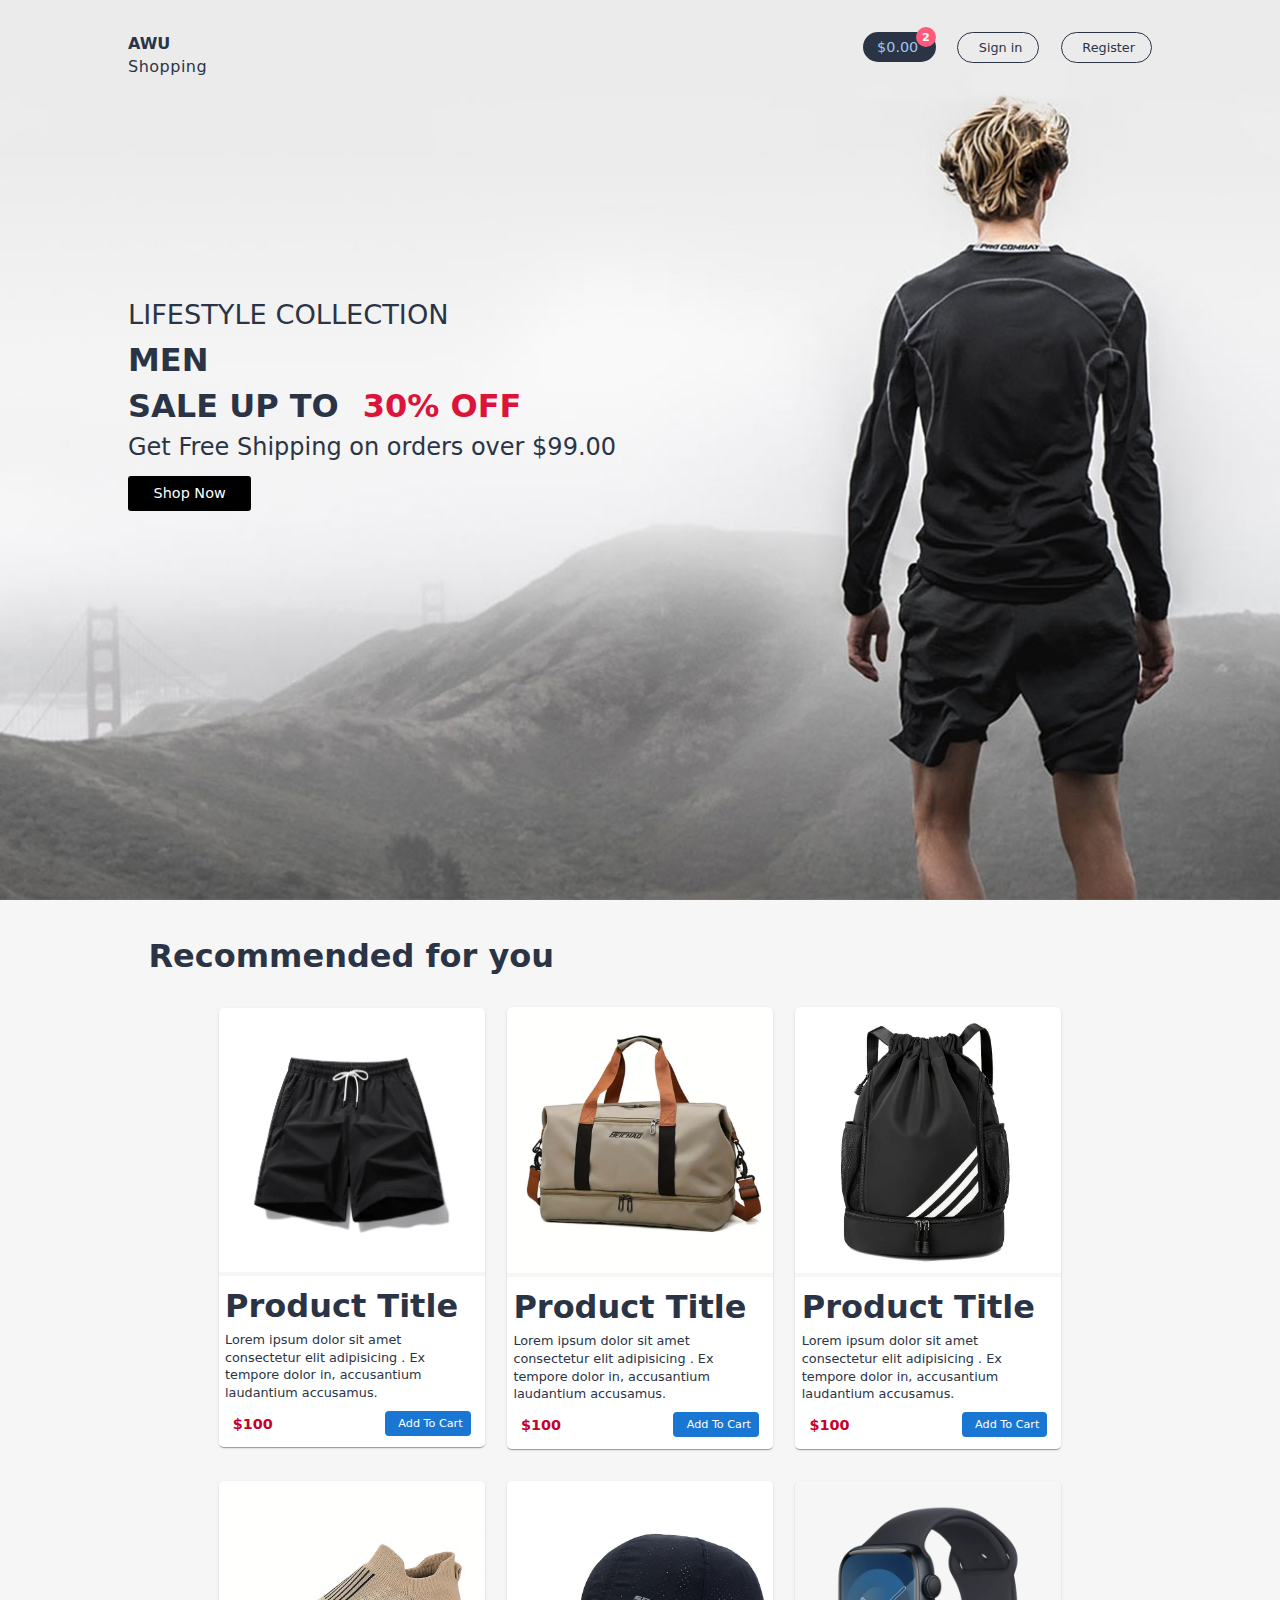
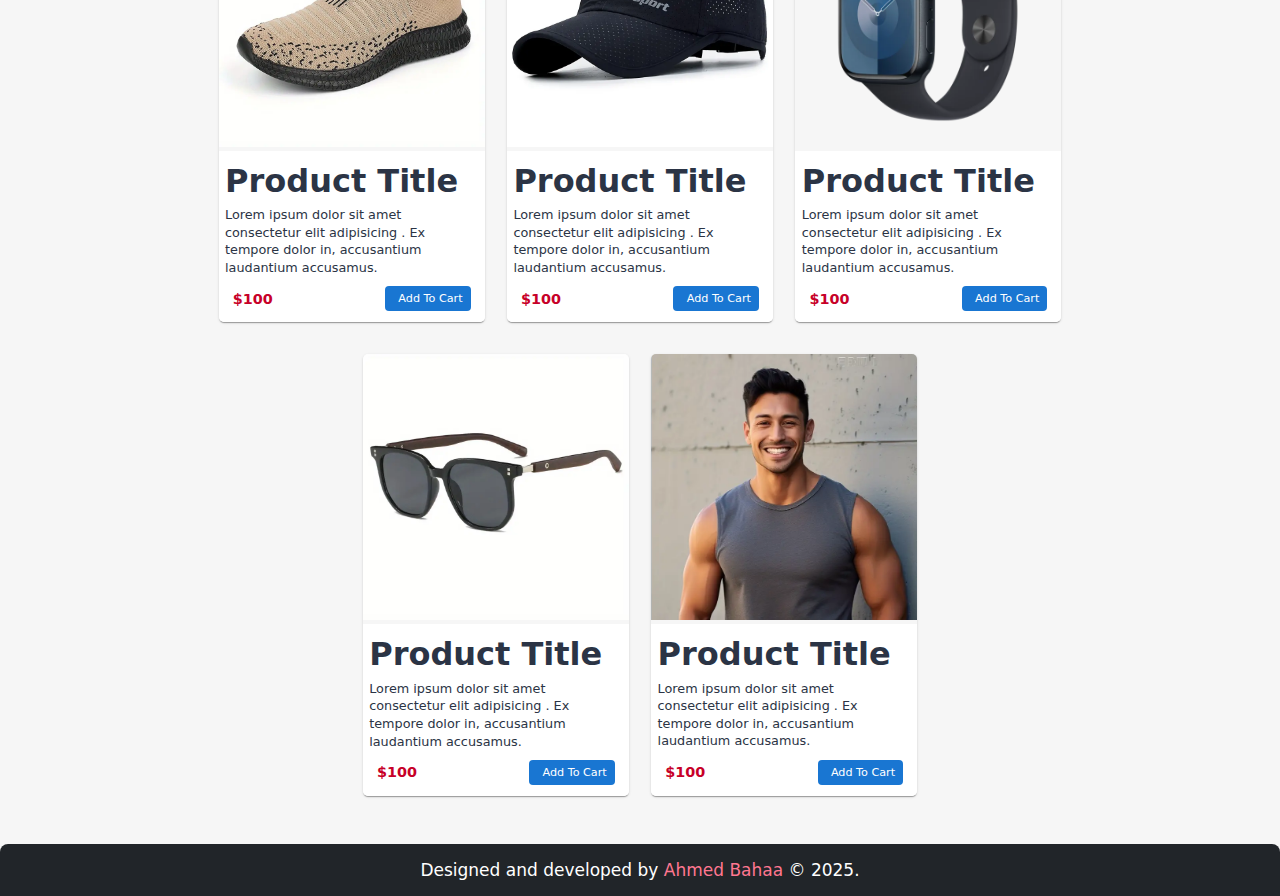
<file: index.html>
<!DOCTYPE html>
<html lang="en">
  <head>
    <meta charset="UTF-8" />
    <meta name="viewport" content="width=device-width, initial-scale=1.0" />
    <title>Home Page</title>
    <link rel="stylesheet" href="./css/global.css" />
    <link rel="stylesheet" href="./css/header.css" />
    <link
      rel="shortcut icon"
      href="./images/bag-shopping-solid.svg"
      type="image/x-icon"
    />
    <link
      rel="stylesheet"
      href="https://cdnjs.cloudflare.com/ajax/libs/font-awesome/6.4.2/css/all.min.css"
      integrity="sha512-z3gLpd7yknf1YoNbCzqRKc4qyor8gaKU1qmn+CShxbuBusANI9QpRohGBreCFkKxLhei6S9CQXFEbbKuqLg0DA=="
      crossorigin="anonymous"
      referrerpolicy="no-referrer"
    />
    <link rel="stylesheet" href="./css/pages/index.css" />
    <link rel="stylesheet" href="./css/footer.css" />
  </head>
  <body>
    <div class="top-img">
      <header id="headerElement" class="flex">
        <div class="logo">
          <i class="fa-solid fa-bag-shopping"></i>
          <span style="font-weight: bold">AWU</span>
          <p style="letter-spacing: 0.5px">Shopping</p>
        </div>

        <div class="links">
          <a style="position: relative" class="cart" href="./pages/cart.html">
            <i class="fa-solid fa-cart-shopping"></i>
            $0.00
            <span class="products-number">2</span>
          </a>
          <a class="sign-in" href="./pages/signin.html">
            <i class="fa-solid fa-right-to-bracket"></i>
            Sign in</a
          >
          <a class="register" href="./pages/register.html">
            <i class="fa-solid fa-user-plus"></i>
            Register</a
          >
        </div>
      </header>

      <section class="content">
        <p class="lifestyle">Lifestyle collection</p>
        <p class="men">MEN</p>
        <p class="sale">SALE UP TO <span>30% OFF</span></p>
        <p class="free-shipping">Get Free Shipping on orders over $99.00</p>
        <button>Shop Now</button>
      </section>
    </div>

    <main class="">
      <h1 class="recommended">
        <i class="fa-solid fa-check"></i>
        Recommended for you
      </h1>

      <section class="products flex">
        <article class="card">
          <a href="/pages/product-details.html">
            <img width="266" src="./images/1.png" alt="" srcset="" />
          </a>

          <div style="width: 266px" class="content">
            <h1 class="title">Product Title</h1>
            <p class="description">
              Lorem ipsum dolor sit amet consectetur elit adipisicing . Ex
              tempore dolor in, accusantium laudantium accusamus.
            </p>

            <div
              class="flex"
              style="justify-content: space-between; padding-bottom: 0.7rem"
            >
              <div class="price">$100</div>

              <button class="add-to-cart flex">
                <i class="fa-solid fa-cart-plus"></i>
                Add To Cart
              </button>
            </div>
          </div>
        </article>

        <article class="card">
          <a href="/pages/product-details.html">
            <img width="266" src="./images/2.webp" alt="" srcset="" />
          </a>

          <div style="width: 266px" class="content">
            <h1 class="title">Product Title</h1>
            <p class="description">
              Lorem ipsum dolor sit amet consectetur elit adipisicing . Ex
              tempore dolor in, accusantium laudantium accusamus.
            </p>

            <div
              class="flex"
              style="justify-content: space-between; padding-bottom: 0.7rem"
            >
              <div class="price">$100</div>

              <button class="add-to-cart flex">
                <i class="fa-solid fa-cart-plus"></i>
                Add To Cart
              </button>
            </div>
          </div>
        </article>

        <article class="card">
          <a href="/pages/product-details.html">
            <img width="266" src="./images/3.webp" alt="" srcset="" />
          </a>

          <div style="width: 266px" class="content">
            <h1 class="title">Product Title</h1>
            <p class="description">
              Lorem ipsum dolor sit amet consectetur elit adipisicing . Ex
              tempore dolor in, accusantium laudantium accusamus.
            </p>

            <div
              class="flex"
              style="justify-content: space-between; padding-bottom: 0.7rem"
            >
              <div class="price">$100</div>

              <button class="add-to-cart flex">
                <i class="fa-solid fa-cart-plus"></i>
                Add To Cart
              </button>
            </div>
          </div>
        </article>

        <article class="card">
          <a href="/pages/product-details.html">
            <img width="266" src="./images/4.webp" alt="" srcset="" />
          </a>

          <div style="width: 266px" class="content">
            <h1 class="title">Product Title</h1>
            <p class="description">
              Lorem ipsum dolor sit amet consectetur elit adipisicing . Ex
              tempore dolor in, accusantium laudantium accusamus.
            </p>

            <div
              class="flex"
              style="justify-content: space-between; padding-bottom: 0.7rem"
            >
              <div class="price">$100</div>

              <button class="add-to-cart flex">
                <i class="fa-solid fa-cart-plus"></i>
                Add To Cart
              </button>
            </div>
          </div>
        </article>

        <article class="card">
          <a href="/pages/product-details.html">
            <img width="266" src="./images/5.webp" alt="" srcset="" />
          </a>

          <div style="width: 266px" class="content">
            <h1 class="title">Product Title</h1>
            <p class="description">
              Lorem ipsum dolor sit amet consectetur elit adipisicing . Ex
              tempore dolor in, accusantium laudantium accusamus.
            </p>

            <div
              class="flex"
              style="justify-content: space-between; padding-bottom: 0.7rem"
            >
              <div class="price">$100</div>

              <button class="add-to-cart flex">
                <i class="fa-solid fa-cart-plus"></i>
                Add To Cart
              </button>
            </div>
          </div>
        </article>

        <article class="card">
          <a href="/pages/product-details.html">
            <img width="266" src="./images/6.webp" alt="" srcset="" />
          </a>

          <div style="width: 266px" class="content">
            <h1 class="title">Product Title</h1>
            <p class="description">
              Lorem ipsum dolor sit amet consectetur elit adipisicing . Ex
              tempore dolor in, accusantium laudantium accusamus.
            </p>

            <div
              class="flex"
              style="justify-content: space-between; padding-bottom: 0.7rem"
            >
              <div class="price">$100</div>

              <button class="add-to-cart flex">
                <i class="fa-solid fa-cart-plus"></i>
                Add To Cart
              </button>
            </div>
          </div>
        </article>

        <article class="card">
          <a href="/pages/product-details.html">
            <img width="266" src="./images/7.webp" alt="" srcset="" />
          </a>

          <div style="width: 266px" class="content">
            <h1 class="title">Product Title</h1>
            <p class="description">
              Lorem ipsum dolor sit amet consectetur elit adipisicing . Ex
              tempore dolor in, accusantium laudantium accusamus.
            </p>

            <div
              class="flex"
              style="justify-content: space-between; padding-bottom: 0.7rem"
            >
              <div class="price">$100</div>

              <button class="add-to-cart flex">
                <i class="fa-solid fa-cart-plus"></i>
                Add To Cart
              </button>
            </div>
          </div>
        </article>

        <article class="card">
          <a href="/pages/product-details.html">
            <img width="266" src="./images/8.png" alt="" srcset="" />
          </a>

          <div style="width: 266px" class="content">
            <h1 class="title">Product Title</h1>
            <p class="description">
              Lorem ipsum dolor sit amet consectetur elit adipisicing . Ex
              tempore dolor in, accusantium laudantium accusamus.
            </p>

            <div
              class="flex"
              style="justify-content: space-between; padding-bottom: 0.7rem"
            >
              <div class="price">$100</div>

              <button class="add-to-cart flex">
                <i class="fa-solid fa-cart-plus"></i>
                Add To Cart
              </button>
            </div>
          </div>
        </article>
      </section>
    </main>

    <footer>
      Designed and developed by
      <span> Ahmed Bahaa </span>
      © 2025.
    </footer>

<script src="./js/main.js"></script>
  </body>
</html>
</file>
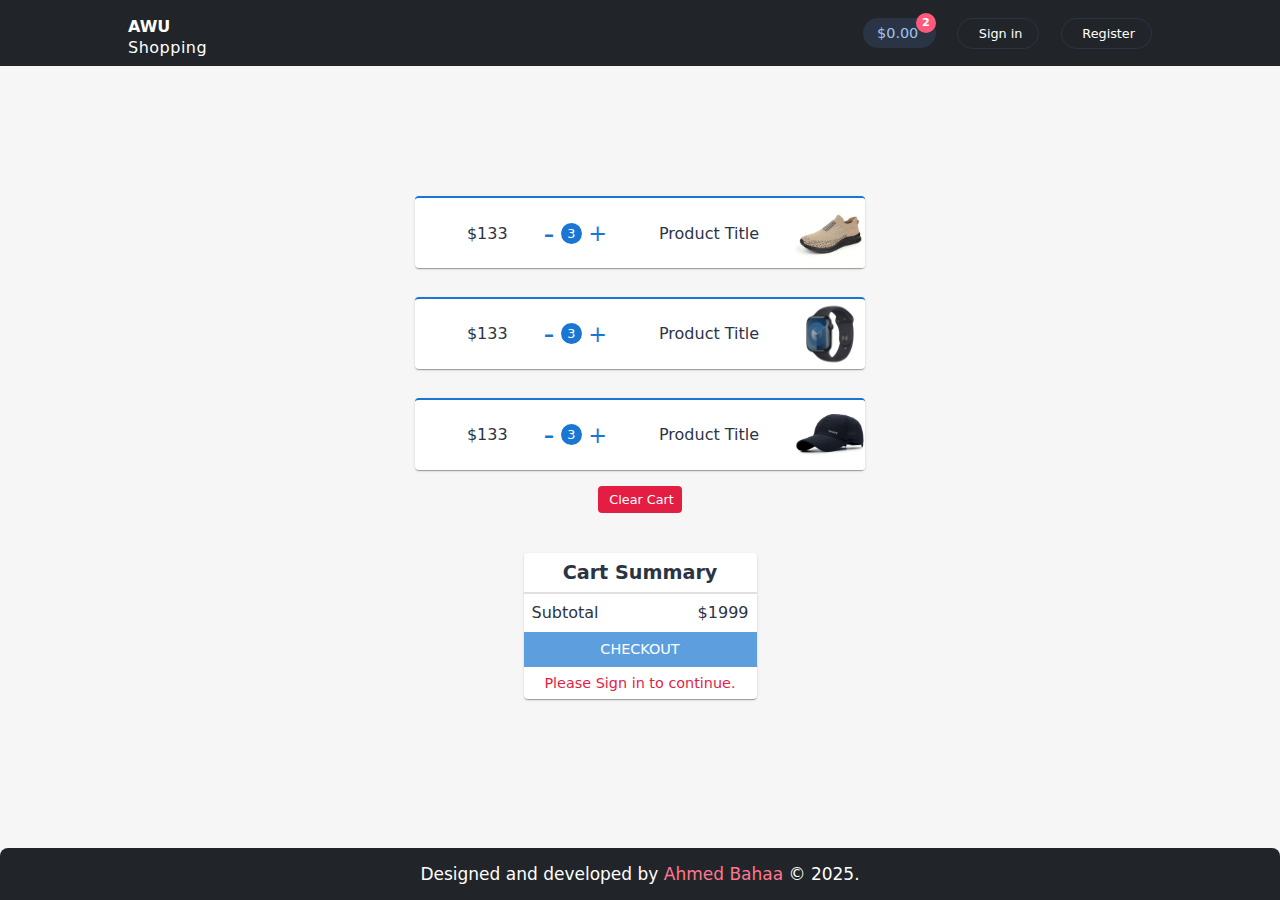
<file: pages/cart.html>
<!DOCTYPE html>
<html lang="en">
  <head>
    <meta charset="UTF-8" />
    <meta name="viewport" content="width=device-width, initial-scale=1.0" />
    <title>Cart</title>
    <link rel="stylesheet" href="../css/global.css" />
    <link rel="stylesheet" href="../css/header.css" />
    <link rel="stylesheet" href="../css/footer.css" />
    <link
      rel="stylesheet"
      href="https://cdnjs.cloudflare.com/ajax/libs/font-awesome/6.4.2/css/all.min.css"
      integrity="sha512-z3gLpd7yknf1YoNbCzqRKc4qyor8gaKU1qmn+CShxbuBusANI9QpRohGBreCFkKxLhei6S9CQXFEbbKuqLg0DA=="
      crossorigin="anonymous"
      referrerpolicy="no-referrer"
    />

    <link
      rel="shortcut icon"
      href="../images/bag-shopping-solid.svg"
      type="image/x-icon"
    />
    <link rel="stylesheet" href="../css/pages/cart.css" />
  </head>
  <body
    style="
      height: 100vh;
      display: grid;
      align-items: center;
      grid-template-rows: auto 1fr auto;
    "
  >
    <header class="flex">
      <a href="/" class="logo">
        <i class="fa-solid fa-bag-shopping"></i>
        <span style="font-weight: bold">AWU</span>
        <p style="letter-spacing: 0.5px">Shopping</p>
      </a>

      <div class="links">
        <a style="position: relative" class="cart" href="">
          <i class="fa-solid fa-cart-shopping"></i>
          $0.00
          <span class="products-number">2</span>
        </a>
        <a class="sign-in" href="./signin.html">
          <i class="fa-solid fa-right-to-bracket"></i>
          Sign in</a
        >
        <a class="register" href="./register.html">
          <i class="fa-solid fa-user-plus"></i>
          Register</a
        >
      </div>
    </header>

    <main style="text-align: center" class="">
      <section class="cart">
        <article class="product flex">
          <button>
            <i class="fa-solid fa-trash-can"> </i>
          </button>

          <p class="price">$133</p>

          <div class="flex" style="margin-right: 1rem">
            <button class="decrease">-</button>
            <div class="quantity flex">3</div>
            <button class="increase">+</button>
          </div>

          <p class="title">Product Title</p>

          <img
            style="border-radius: 0.22rem"
            width="70"
            height="70"
            alt=""
            src="../images/4.webp"
          />
        </article>

        <article class="product flex">
          <button>
            <i class="fa-solid fa-trash-can"> </i>
          </button>

          <p class="price">$133</p>

          <div class="flex" style="margin-right: 1rem">
            <button class="decrease">-</button>
            <div class="quantity flex">3</div>
            <button class="increase">+</button>
          </div>

          <p class="title">Product Title</p>

          <img
            style="border-radius: 0.22rem"
            width="70"
            height="70"
            alt=""
            src="../images/6.webp"
          />
        </article>

        <article class="product flex">
          <button>
            <i class="fa-solid fa-trash-can"> </i>
          </button>

          <p class="price">$133</p>

          <div class="flex" style="margin-right: 1rem">
            <button class="decrease">-</button>
            <div class="quantity flex">3</div>
            <button class="increase">+</button>
          </div>

          <p class="title">Product Title</p>

          <img
            style="border-radius: 0.22rem"
            width="70"
            height="70"
            alt=""
            src="../images/5.webp"
          />
        </article>
      </section>

      <button class="clear">
        <i
          style="color: #fff; margin-right: 0.2rem"
          class="fa-solid fa-trash-can icon"
        >
        </i>
        Clear Cart
      </button>

      <section class="summary">
        <h1>Cart Summary</h1>

        <div class="flex">
          <p class="Subtotal">Subtotal</p>
          <p>$1999</p>
        </div>
        <button disabled class="checkout">CHECKOUT</button>

        <a href="./signin.html"> Please Sign in to continue. </a>
      </section>
    </main>

    <footer class="">
      Designed and developed by
      <span> Ahmed Bahaa </span>
      © 2025.
    </footer>
  </body>
</html>
</file>
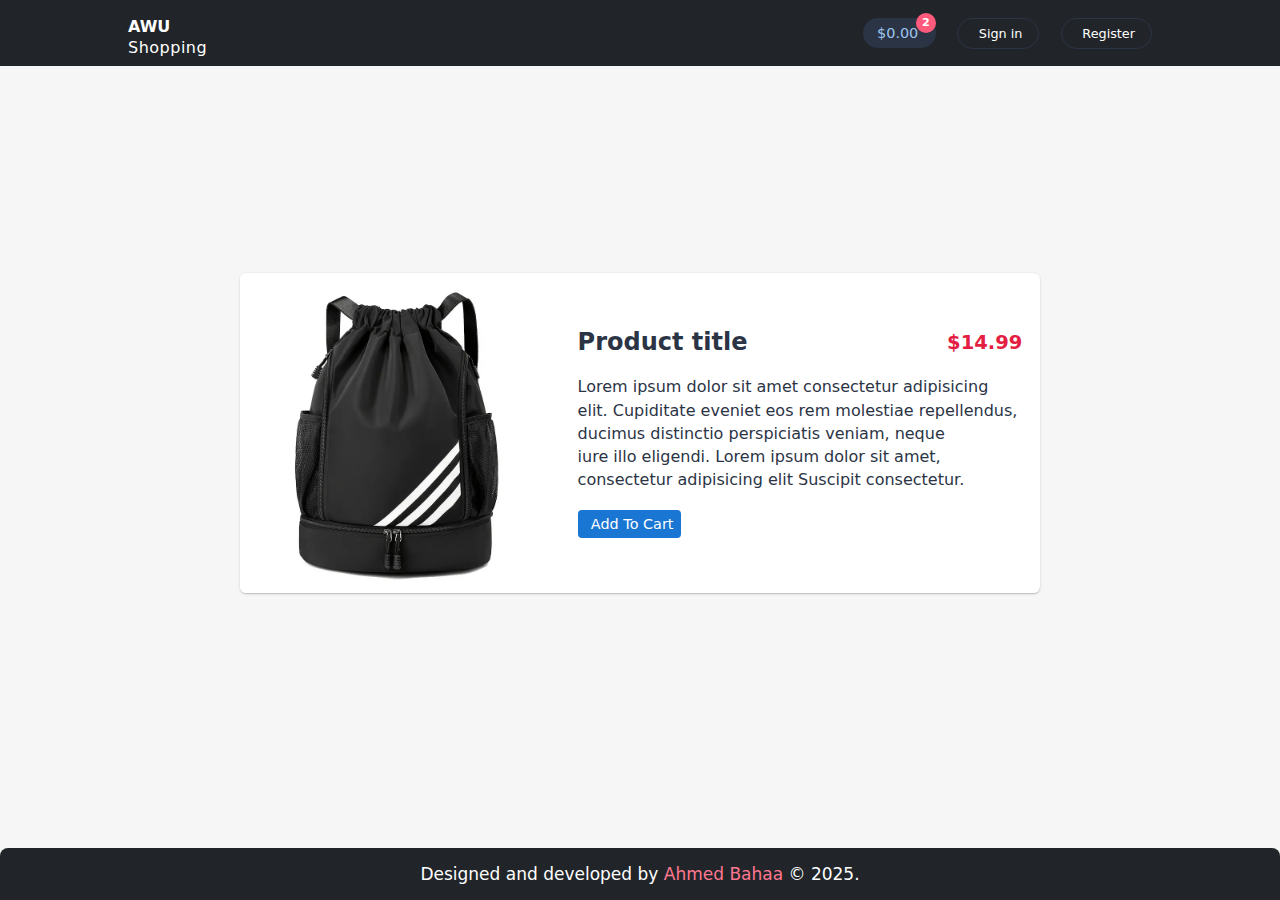
<file: pages/product-details.html>
<!DOCTYPE html>
<html lang="en">
  <head>
    <meta charset="UTF-8" />
    <meta name="viewport" content="width=device-width, initial-scale=1.0" />
    <title>Product details</title>
    <link rel="stylesheet" href="../css/global.css" />
    <link rel="stylesheet" href="../css/header.css" />
    <link rel="stylesheet" href="../css/footer.css" />

    <link
    rel="shortcut icon"
    href="../images/bag-shopping-solid.svg"
    type="image/x-icon"
  />

    <link
      rel="stylesheet"
      href="https://cdnjs.cloudflare.com/ajax/libs/font-awesome/6.4.2/css/all.min.css"
      integrity="sha512-z3gLpd7yknf1YoNbCzqRKc4qyor8gaKU1qmn+CShxbuBusANI9QpRohGBreCFkKxLhei6S9CQXFEbbKuqLg0DA=="
      crossorigin="anonymous"
      referrerpolicy="no-referrer"
    />
    <link rel="stylesheet" href="../css/pages/product-details.css">
  </head>
  <body
    style="
      height: 100vh;
      display: grid;
      align-items: center;
      grid-template-rows: auto 1fr auto;
    "

  >
    <header class="flex ">
      <a href="/" class="logo">
        <i class="fa-solid fa-bag-shopping"></i>
        <span style="font-weight: bold">AWU</span>
        <p style="letter-spacing: 0.5px">Shopping</p>
      </a>

      <div class="links">
        <a style="position: relative" class="cart" href="./cart.html">
          <i class="fa-solid fa-cart-shopping"></i>
          $0.00
          <span class="products-number">2</span>
        </a>
        <a class="sign-in" href="./signin.html">
          <i class="fa-solid fa-right-to-bracket"></i>
          Sign in</a
        >
        <a class="register" href="./register.html">
          <i class="fa-solid fa-user-plus"></i>
          Register</a
        >
      </div>
    </header>

    <main style="text-align: center;" class="flex">
    
      <img alt="" src="../images/3.webp" />

      <div class="product-details">
        <div style="justify-content: space-between" class="flex">
          <h2>Product title</h2>
          <p class="price">$14.99</p>
        </div>

        <p class="description">
          Lorem ipsum dolor sit amet consectetur adipisicing elit. Cupiditate
          eveniet eos rem molestiae repellendus, ducimus distinctio perspiciatis
          veniam, neque iure illo eligendi. Lorem ipsum dolor sit amet,
          consectetur adipisicing elit Suscipit consectetur.
        </p>

        <button class="flex add-to-cart">
          <i class="fa-solid fa-cart-plus"></i>
          Add To Cart
        </button>
      </div>

    </main>

    <footer class="">
      Designed and developed by
      <span> Ahmed Bahaa </span>
      © 2025.
    </footer>
  </body>
</html>
</file>
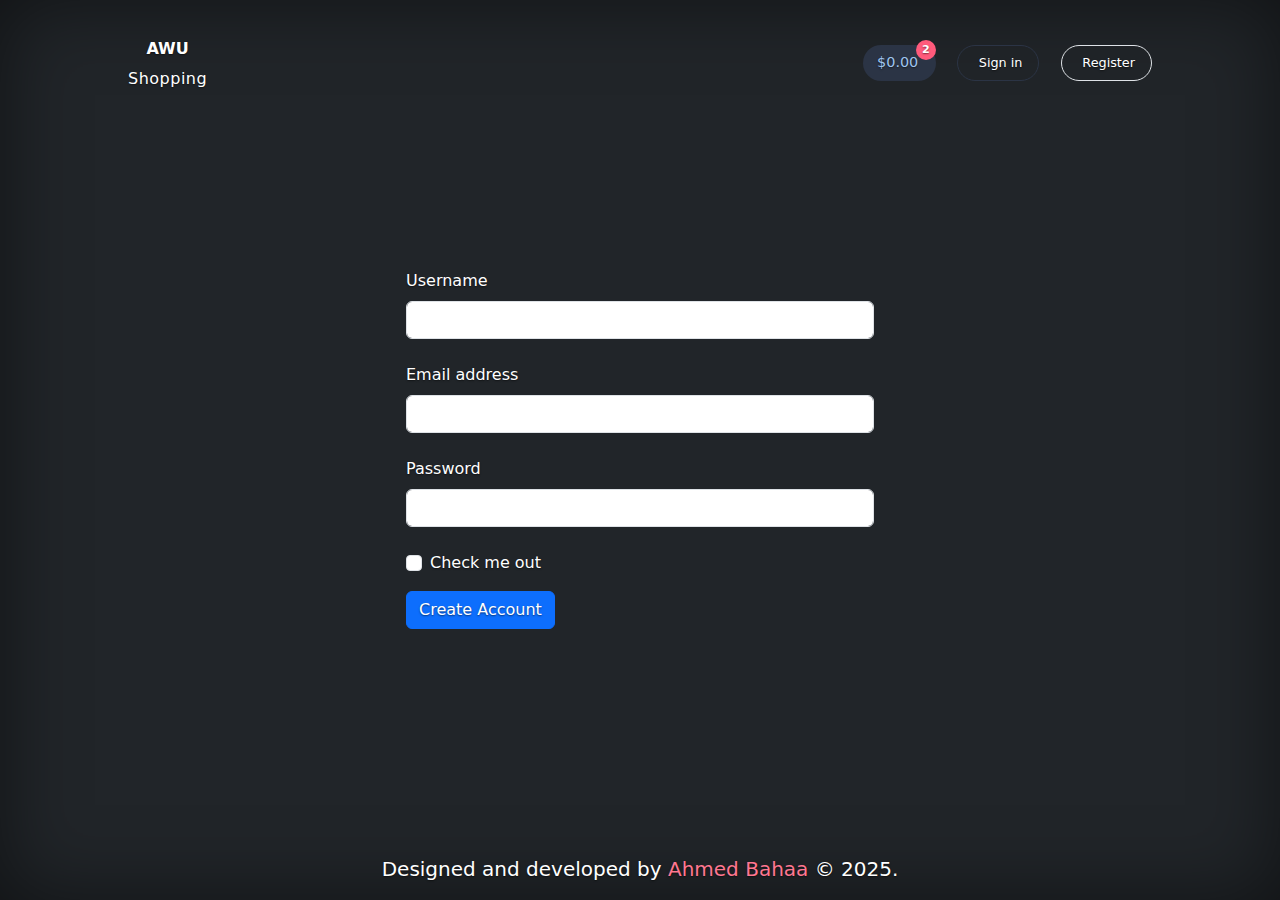
<file: pages/register.html>
<!DOCTYPE html>
<html lang="en">
  <head>
    <meta charset="UTF-8" />
    <meta name="viewport" content="width=device-width, initial-scale=1.0" />
    <title>Register</title>
    <link rel="stylesheet" href="../css/bootstrap.min.css">

    <link
     
      rel="stylesheet"
      integrity="sha384-T3c6CoIi6uLrA9TneNEoa7RxnatzjcDSCmG1MXxSR1GAsXEV/Dwwykc2MPK8M2HN"
      crossorigin="anonymous"
    />

    <link
    rel="shortcut icon"
    href="../images/bag-shopping-solid.svg"
    type="image/x-icon"
  />
    <link
      rel="stylesheet"
      href="https://cdnjs.cloudflare.com/ajax/libs/font-awesome/6.4.2/css/all.min.css"
      integrity="sha512-z3gLpd7yknf1YoNbCzqRKc4qyor8gaKU1qmn+CShxbuBusANI9QpRohGBreCFkKxLhei6S9CQXFEbbKuqLg0DA=="
      crossorigin="anonymous"
      referrerpolicy="no-referrer"
    />

    <link rel="stylesheet" href="../css/global.css" />
    <link rel="stylesheet" href="../css/header.css" />
    <link rel="stylesheet" href="../css/footer.css" />
    <style>
      .fa-solid {
        color: white;
      }

      body {
        text-shadow: 0 0.05rem 0.1rem rgba(0, 0, 0, 0.5);
        box-shadow: inset 0 0 5rem rgba(0, 0, 0, 0.5);
      }

      main {
        max-width: 500px;
      }

      footer{
        background-color: transparent;
      }
    </style>
  </head>

  <body
    style="
      height: 100vh;
      display: grid;
      grid-template-rows: auto 1fr auto;
      align-items: center;
    "
    class="text-center text-bg-dark"
  >
    <header class="flex">
      <a href="/" class="logo">
        <i class="fa-solid fa-bag-shopping"></i>
        <span style="font-weight: bold">AWU</span>
        <p style="letter-spacing: 0.5px">Shopping</p>
      </a>

      <div class="links">
        <a style="position: relative" class="cart" href="./cart.html">
          <i class="fa-solid fa-cart-shopping"></i>
          $0.00
          <span class="products-number">2</span>
        </a>
        <a class="sign-in" href="./signin.html">
          <i class="fa-solid fa-right-to-bracket"></i>
          Sign in</a
        >
        <a class="register border" href="#">
          <i class="fa-solid fa-user-plus"></i>
          Register</a
        >
      </div>
    </header>

    <main class="px-3">
      <form style="text-align: left">
        <div class="mb-4">
          <label for="username" class="form-label">Username</label>
          <input
            type="email"
            class="form-control"
            id="username"
            aria-describedby="emailHelp"
          />
        </div>

        <div class="mb-4">
          <label for="exampleInputEmail1" class="form-label"
            >Email address</label
          >
          <input
            type="email"
            class="form-control"
            id="exampleInputEmail1"
            aria-describedby="emailHelp"
          />
        </div>

        <div class="mb-4">
          <label for="exampleInputPassword1" class="form-label">Password</label>
          <input
            type="password"
            class="form-control"
            id="exampleInputPassword1"
          />
        </div>
        <div class="mb-3 form-check">
          <input type="checkbox" class="form-check-input" id="exampleCheck1" />
          <label class="form-check-label" for="exampleCheck1"
            >Check me out</label
          >
        </div>
        <button type="submit" class="btn btn-primary">Create Account</button>
      </form>
    </main>

    <footer class="lead">
      Designed and developed by
      <span> Ahmed Bahaa </span>
      © 2025.
    </footer>
  </body>
</html>
</file>
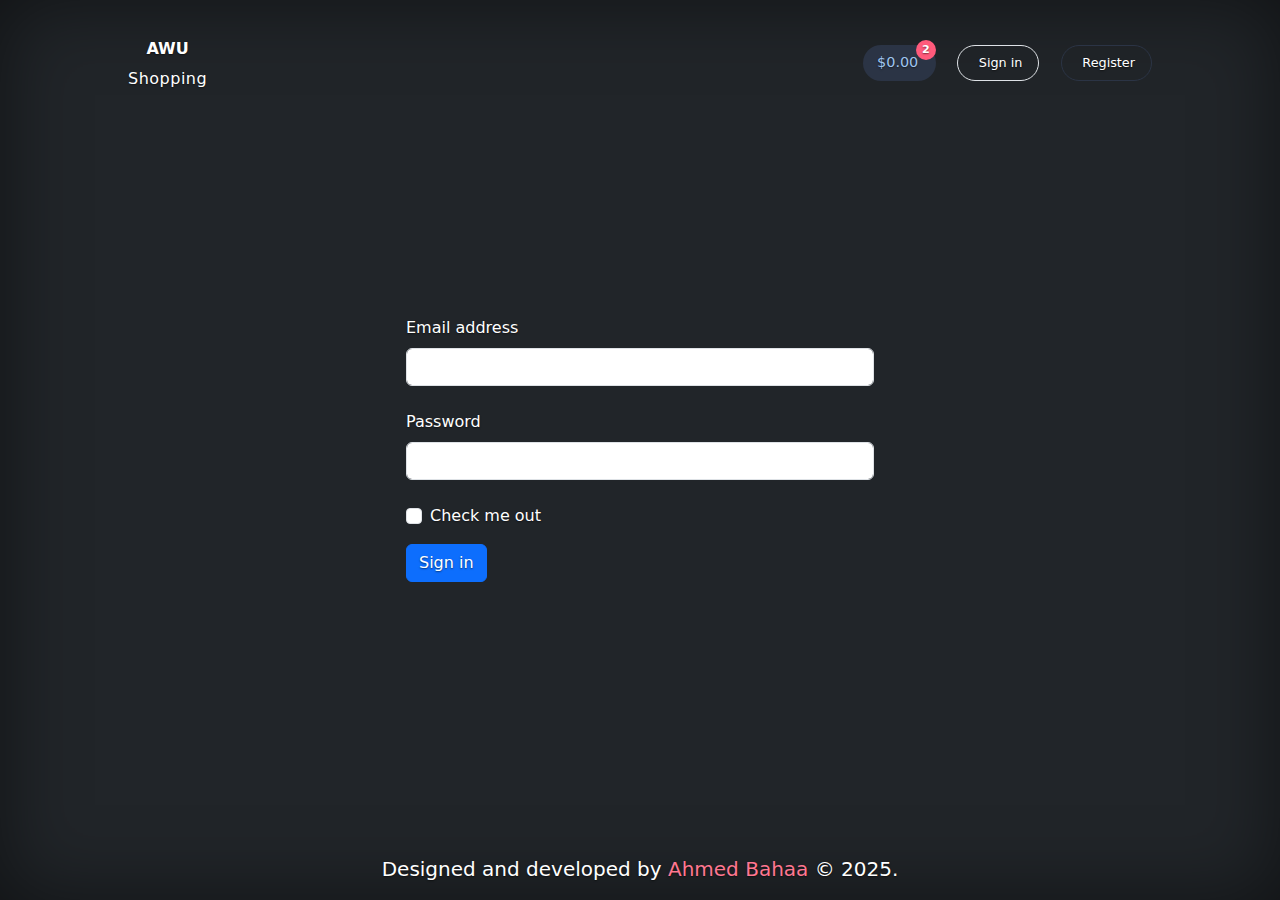
<file: pages/signin.html>
<!DOCTYPE html>
<html lang="en">
  <head>
    <meta charset="UTF-8" />
    <meta name="viewport" content="width=device-width, initial-scale=1.0" />
    <title>Sign in</title>
     <link rel="stylesheet" href="../css/bootstrap.min.css">

    <link

      rel="stylesheet"
      integrity="sha384-T3c6CoIi6uLrA9TneNEoa7RxnatzjcDSCmG1MXxSR1GAsXEV/Dwwykc2MPK8M2HN"
      crossorigin="anonymous"
    />

    <link
    rel="shortcut icon"
    href="../images/bag-shopping-solid.svg"
    type="image/x-icon"
  />
    <link
      rel="stylesheet"
      href="https://cdnjs.cloudflare.com/ajax/libs/font-awesome/6.4.2/css/all.min.css"
      integrity="sha512-z3gLpd7yknf1YoNbCzqRKc4qyor8gaKU1qmn+CShxbuBusANI9QpRohGBreCFkKxLhei6S9CQXFEbbKuqLg0DA=="
      crossorigin="anonymous"
      referrerpolicy="no-referrer"
    />

    <link rel="stylesheet" href="../css/global.css" />
    <link rel="stylesheet" href="../css/header.css" />
    <link rel="stylesheet" href="../css/footer.css" />
    <style>
      .fa-solid {
        color: white;
      }

      body {
        text-shadow: 0 0.05rem 0.1rem rgba(0, 0, 0, 0.5);
        box-shadow: inset 0 0 5rem rgba(0, 0, 0, 0.5);
      }

      main {
        max-width: 500px;
      }

      footer{
        background-color: transparent;
      }
    </style>
  </head>

  <body
    style="
      height: 100vh;
      display: grid;
      grid-template-rows: auto 1fr auto;
      align-items: center;
    "
    class="text-center text-bg-dark"
  >
    <header class="flex">
      <a href="/" class="logo">
        <i class="fa-solid fa-bag-shopping"></i>
        <span style="font-weight: bold">AWU</span>
        <p style="letter-spacing: 0.5px">Shopping</p>
      </a>

      <div class="links">
        <a style="position: relative" class="cart" href="./cart.html">
          <i class="fa-solid fa-cart-shopping"></i>
          $0.00
          <span class="products-number">2</span>
        </a>
        <a class="sign-in border" href="./signin.html">
          <i class="fa-solid fa-right-to-bracket"></i>
          Sign in</a
        >
        <a class="register " href="./register.html">
          <i class="fa-solid fa-user-plus"></i>
          Register</a
        >
      </div>
    </header>

    <main class="px-3">
      <form style="text-align: left">


        <div class="mb-4">
          <label for="exampleInputEmail1" class="form-label"
            >Email address</label
          >
          <input
            type="email"
            class="form-control"
            id="exampleInputEmail1"
            aria-describedby="emailHelp"
          />
        </div>

        <div class="mb-4">
          <label for="exampleInputPassword1" class="form-label">Password</label>
          <input
            type="password"
            class="form-control"
            id="exampleInputPassword1"
          />
        </div>
        <div class="mb-3 form-check">
          <input type="checkbox" class="form-check-input" id="exampleCheck1" />
          <label class="form-check-label" for="exampleCheck1"
            >Check me out</label
          >
        </div>
        <button type="submit" class="btn btn-primary">Sign in</button>
      </form>
    </main>

    <footer class="lead">
      Designed and developed by
      <span> Ahmed Bahaa </span>
      © 2025.
    </footer>
  </body>
</html>
</file>
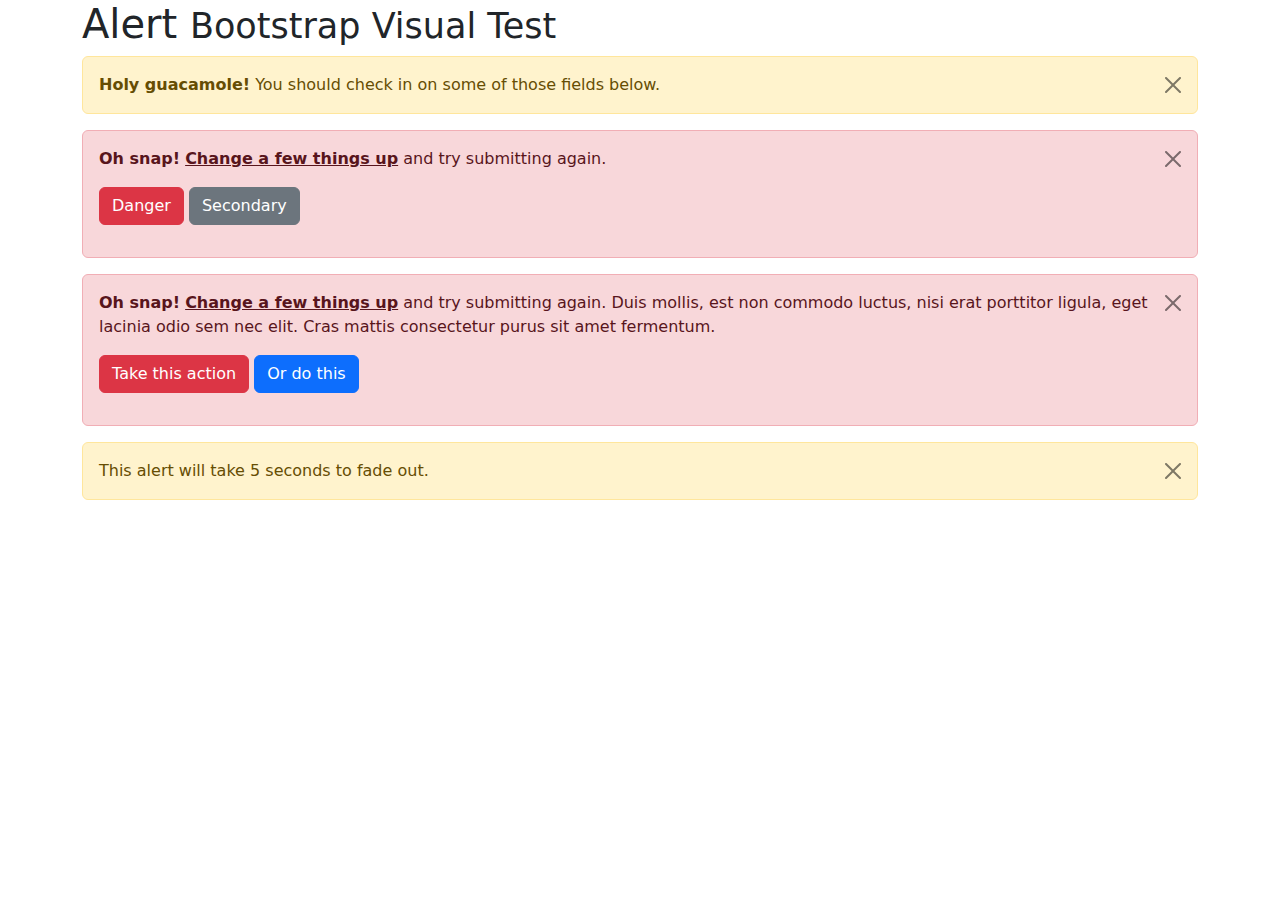
<file: bootstrap-5.3.8/js/tests/visual/alert.html>
<!doctype html>
<html lang="en">
  <head>
    <meta charset="utf-8">
    <meta name="viewport" content="width=device-width, initial-scale=1">
    <link href="../../../dist/css/bootstrap.min.css" rel="stylesheet">
    <title>Alert</title>
  </head>
  <body>
    <div class="container">
      <h1>Alert <small>Bootstrap Visual Test</small></h1>

      <div class="alert alert-warning alert-dismissible fade show" role="alert">
        <button type="button" class="btn-close" data-bs-dismiss="alert" aria-label="Close"></button>
        <strong>Holy guacamole!</strong> You should check in on some of those fields below.
      </div>

      <div class="alert alert-danger alert-dismissible fade show" role="alert">
        <button type="button" class="btn-close" data-bs-dismiss="alert" aria-label="Close"></button>
        <p>
          <strong>Oh snap!</strong> <a href="#" class="alert-link">Change a few things up</a> and try submitting again.
        </p>
        <p>
          <button type="button" class="btn btn-danger">Danger</button>
          <button type="button" class="btn btn-secondary">Secondary</button>
        </p>
      </div>

      <div class="alert alert-danger alert-dismissible fade show" role="alert">
        <button type="button" class="btn-close" data-bs-dismiss="alert" aria-label="Close"></button>
        <p>
          <strong>Oh snap!</strong> <a href="#" class="alert-link">Change a few things up</a> and try submitting again. Duis mollis, est non commodo luctus, nisi erat porttitor ligula, eget lacinia odio sem nec elit. Cras mattis consectetur purus sit amet fermentum.
        </p>
        <p>
          <button type="button" class="btn btn-danger">Take this action</button>
          <button type="button" class="btn btn-primary">Or do this</button>
        </p>
      </div>

      <div class="alert alert-warning alert-dismissible fade show" role="alert" style="transition-duration: 5s;">
        <button type="button" class="btn-close" data-bs-dismiss="alert" aria-label="Close"></button>
        This alert will take 5 seconds to fade out.
      </div>
    </div>

    <script src="../../../dist/js/bootstrap.bundle.js"></script>
  </body>
</html>
</file>
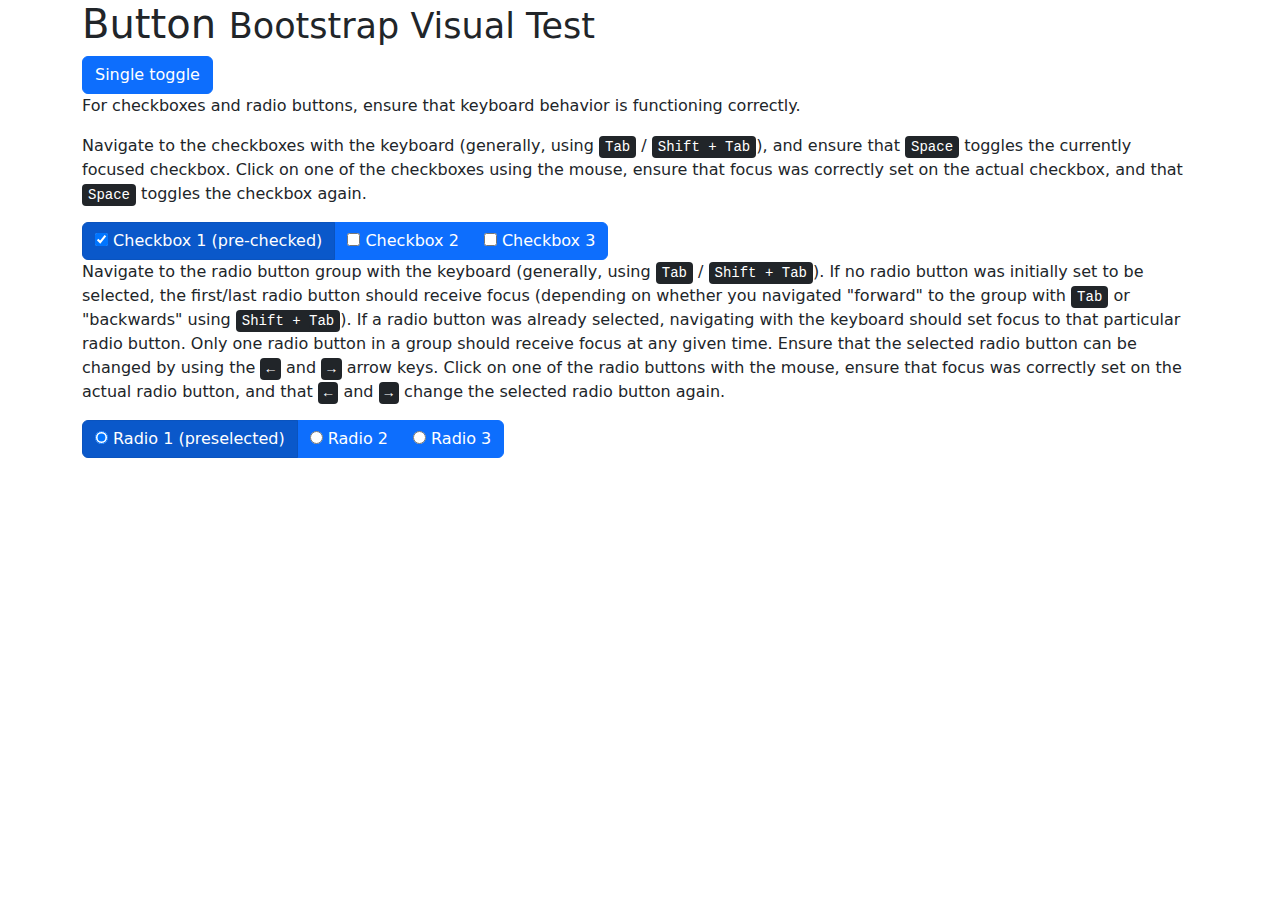
<file: bootstrap-5.3.8/js/tests/visual/button.html>
<!doctype html>
<html lang="en">
  <head>
    <meta charset="utf-8">
    <meta name="viewport" content="width=device-width, initial-scale=1">
    <link href="../../../dist/css/bootstrap.min.css" rel="stylesheet">
    <title>Button</title>
  </head>
  <body>
    <div class="container">
      <h1>Button <small>Bootstrap Visual Test</small></h1>

      <button type="button" class="btn btn-primary" data-bs-toggle="button" aria-pressed="false" autocomplete="off">
        Single toggle
      </button>

      <p>For checkboxes and radio buttons, ensure that keyboard behavior is functioning correctly.</p>
      <p>Navigate to the checkboxes with the keyboard (generally, using <kbd>Tab</kbd> / <kbd><kbd>Shift</kbd> + <kbd>Tab</kbd></kbd>), and ensure that <kbd>Space</kbd> toggles the currently focused checkbox. Click on one of the checkboxes using the mouse, ensure that focus was correctly set on the actual checkbox, and that <kbd>Space</kbd> toggles the checkbox again.</p>

      <div class="btn-group" data-bs-toggle="buttons">
        <label class="btn btn-primary active">
          <input type="checkbox" checked autocomplete="off"> Checkbox 1 (pre-checked)
        </label>
        <label class="btn btn-primary">
          <input type="checkbox" autocomplete="off"> Checkbox 2
        </label>
        <label class="btn btn-primary">
          <input type="checkbox" autocomplete="off"> Checkbox 3
        </label>
      </div>

      <p>Navigate to the radio button group with the keyboard (generally, using <kbd>Tab</kbd> / <kbd><kbd>Shift</kbd> + <kbd>Tab</kbd></kbd>). If no radio button was initially set to be selected, the first/last radio button should receive focus (depending on whether you navigated "forward" to the group with <kbd>Tab</kbd> or "backwards" using <kbd><kbd>Shift</kbd> + <kbd>Tab</kbd></kbd>). If a radio button was already selected, navigating with the keyboard should set focus to that particular radio button. Only one radio button in a group should receive focus at any given time.  Ensure that the selected radio button can be changed by using the <kbd>←</kbd> and <kbd>→</kbd> arrow keys. Click on one of the radio buttons with the mouse,  ensure that focus was correctly set on the actual radio button, and that <kbd>←</kbd> and <kbd>→</kbd> change the selected radio button again.</p>

      <div class="btn-group" data-bs-toggle="buttons">
        <label class="btn btn-primary active">
          <input type="radio" name="options" id="option1" autocomplete="off" checked> Radio 1 (preselected)
        </label>
        <label class="btn btn-primary">
          <input type="radio" name="options" id="option2" autocomplete="off"> Radio 2
        </label>
        <label class="btn btn-primary">
          <input type="radio" name="options" id="option3" autocomplete="off"> Radio 3
        </label>
      </div>
    </div>

    <script src="../../../dist/js/bootstrap.bundle.js"></script>
  </body>
</html>
</file>
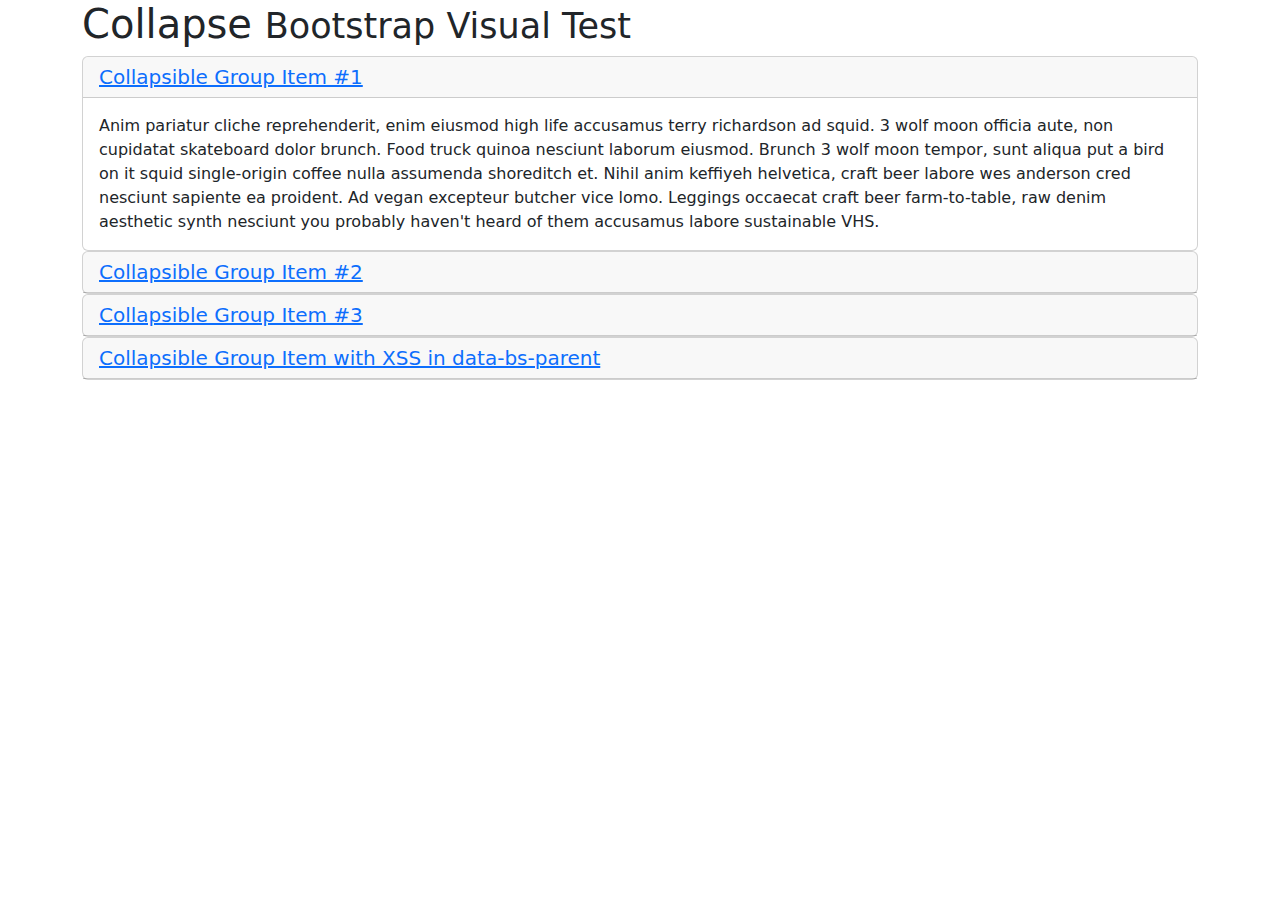
<file: bootstrap-5.3.8/js/tests/visual/collapse.html>
<!doctype html>
<html lang="en">
  <head>
    <meta charset="utf-8">
    <meta name="viewport" content="width=device-width, initial-scale=1">
    <link href="../../../dist/css/bootstrap.min.css" rel="stylesheet">
    <title>Collapse</title>
  </head>
  <body>
    <div class="container">
      <h1>Collapse <small>Bootstrap Visual Test</small></h1>

      <div id="accordion" role="tablist">
        <div class="card" role="presentation">
          <div class="card-header" role="tab" id="headingOne">
            <h5 class="mb-0">
              <a data-bs-toggle="collapse" href="#collapseOne" aria-expanded="true" aria-controls="collapseOne">
                Collapsible Group Item #1
              </a>
            </h5>
          </div>

          <div id="collapseOne" class="collapse show" data-bs-parent="#accordion" role="tabpanel" aria-labelledby="headingOne">
            <div class="card-body">
              Anim pariatur cliche reprehenderit, enim eiusmod high life accusamus terry richardson ad squid. 3 wolf moon officia aute, non cupidatat skateboard dolor brunch. Food truck quinoa nesciunt laborum eiusmod. Brunch 3 wolf moon tempor, sunt aliqua put a bird on it squid single-origin coffee nulla assumenda shoreditch et. Nihil anim keffiyeh helvetica, craft beer labore wes anderson cred nesciunt sapiente ea proident. Ad vegan excepteur butcher vice lomo. Leggings occaecat craft beer farm-to-table, raw denim aesthetic synth nesciunt you probably haven't heard of them accusamus labore sustainable VHS.
            </div>
          </div>
        </div>
        <div class="card" role="presentation">
          <div class="card-header" role="tab" id="headingTwo">
            <h5 class="mb-0">
              <a class="collapsed" data-bs-toggle="collapse" href="#collapseTwo" aria-expanded="false" aria-controls="collapseTwo">
                Collapsible Group Item #2
              </a>
            </h5>
          </div>
          <div id="collapseTwo" class="collapse" data-bs-parent="#accordion" role="tabpanel" aria-labelledby="headingTwo">
            <div class="card-body">
              Anim pariatur cliche reprehenderit, enim eiusmod high life accusamus terry richardson ad squid. 3 wolf moon officia aute, non cupidatat skateboard dolor brunch. Food truck quinoa nesciunt laborum eiusmod. Brunch 3 wolf moon tempor, sunt aliqua put a bird on it squid single-origin coffee nulla assumenda shoreditch et. Nihil anim keffiyeh helvetica, craft beer labore wes anderson cred nesciunt sapiente ea proident. Ad vegan excepteur butcher vice lomo. Leggings occaecat craft beer farm-to-table, raw denim aesthetic synth nesciunt you probably haven't heard of them accusamus labore sustainable VHS.
            </div>
          </div>
        </div>
        <div class="card" role="presentation">
          <div class="card-header" role="tab" id="headingThree">
            <h5 class="mb-0">
              <a class="collapsed" data-bs-toggle="collapse" href="#collapseThree" aria-expanded="false" aria-controls="collapseThree">
                Collapsible Group Item #3
              </a>
            </h5>
          </div>
          <div id="collapseThree" class="collapse" data-bs-parent="#accordion" role="tabpanel" aria-labelledby="headingThree">
            <div class="card-body">
              Anim pariatur cliche reprehenderit, enim eiusmod high life accusamus terry richardson ad squid. 3 wolf moon officia aute, non cupidatat skateboard dolor brunch. Food truck quinoa nesciunt laborum eiusmod. Brunch 3 wolf moon tempor, sunt aliqua put a bird on it squid single-origin coffee nulla assumenda shoreditch et. Nihil anim keffiyeh helvetica, craft beer labore wes anderson cred nesciunt sapiente ea proident. Ad vegan excepteur butcher vice lomo. Leggings occaecat craft beer farm-to-table, raw denim aesthetic synth nesciunt you probably haven't heard of them accusamus labore sustainable VHS.
            </div>
          </div>
        </div>
        <div class="card" role="presentation">
          <div class="card-header" role="tab" id="headingFour">
            <h5 class="mb-0">
              <a class="collapsed" data-bs-toggle="collapse" href="#collapseFour" aria-expanded="false" aria-controls="collapseFour">
                Collapsible Group Item with XSS in data-bs-parent
              </a>
            </h5>
          </div>
          <div id="collapseFour" class="collapse" data-bs-parent="<img src=1 onerror=alert(123)>" role="tabpanel" aria-labelledby="headingFour">
            <div class="card-body">
              Anim pariatur cliche reprehenderit, enim eiusmod high life accusamus terry richardson ad squid. 3 wolf moon officia aute, non cupidatat skateboard dolor brunch. Food truck quinoa nesciunt laborum eiusmod. Brunch 3 wolf moon tempor, sunt aliqua put a bird on it squid single-origin coffee nulla assumenda shoreditch et. Nihil anim keffiyeh helvetica, craft beer labore wes anderson cred nesciunt sapiente ea proident. Ad vegan excepteur butcher vice lomo. Leggings occaecat craft beer farm-to-table, raw denim aesthetic synth nesciunt you probably haven't heard of them accusamus labore sustainable VHS.
            </div>
          </div>
        </div>
      </div>
    </div>

    <script src="../../../dist/js/bootstrap.bundle.js"></script>
  </body>
</html>
</file>
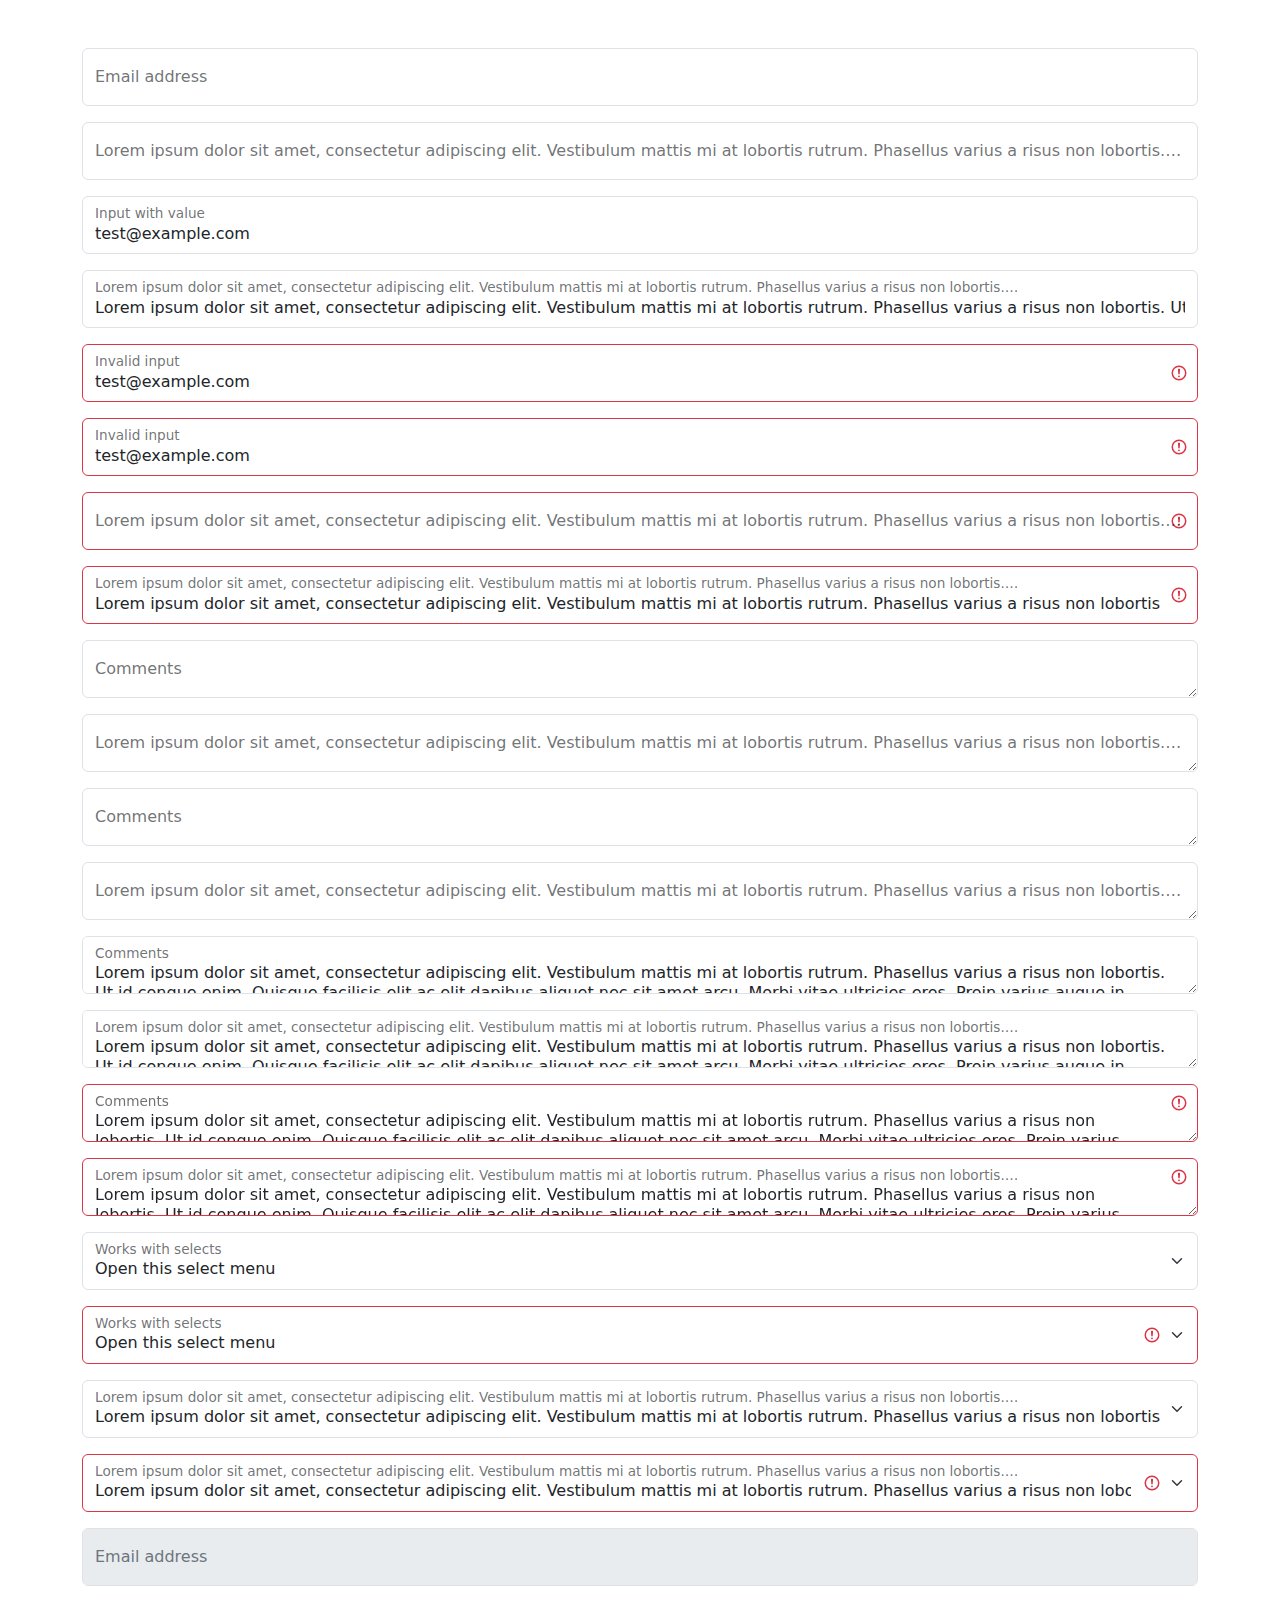
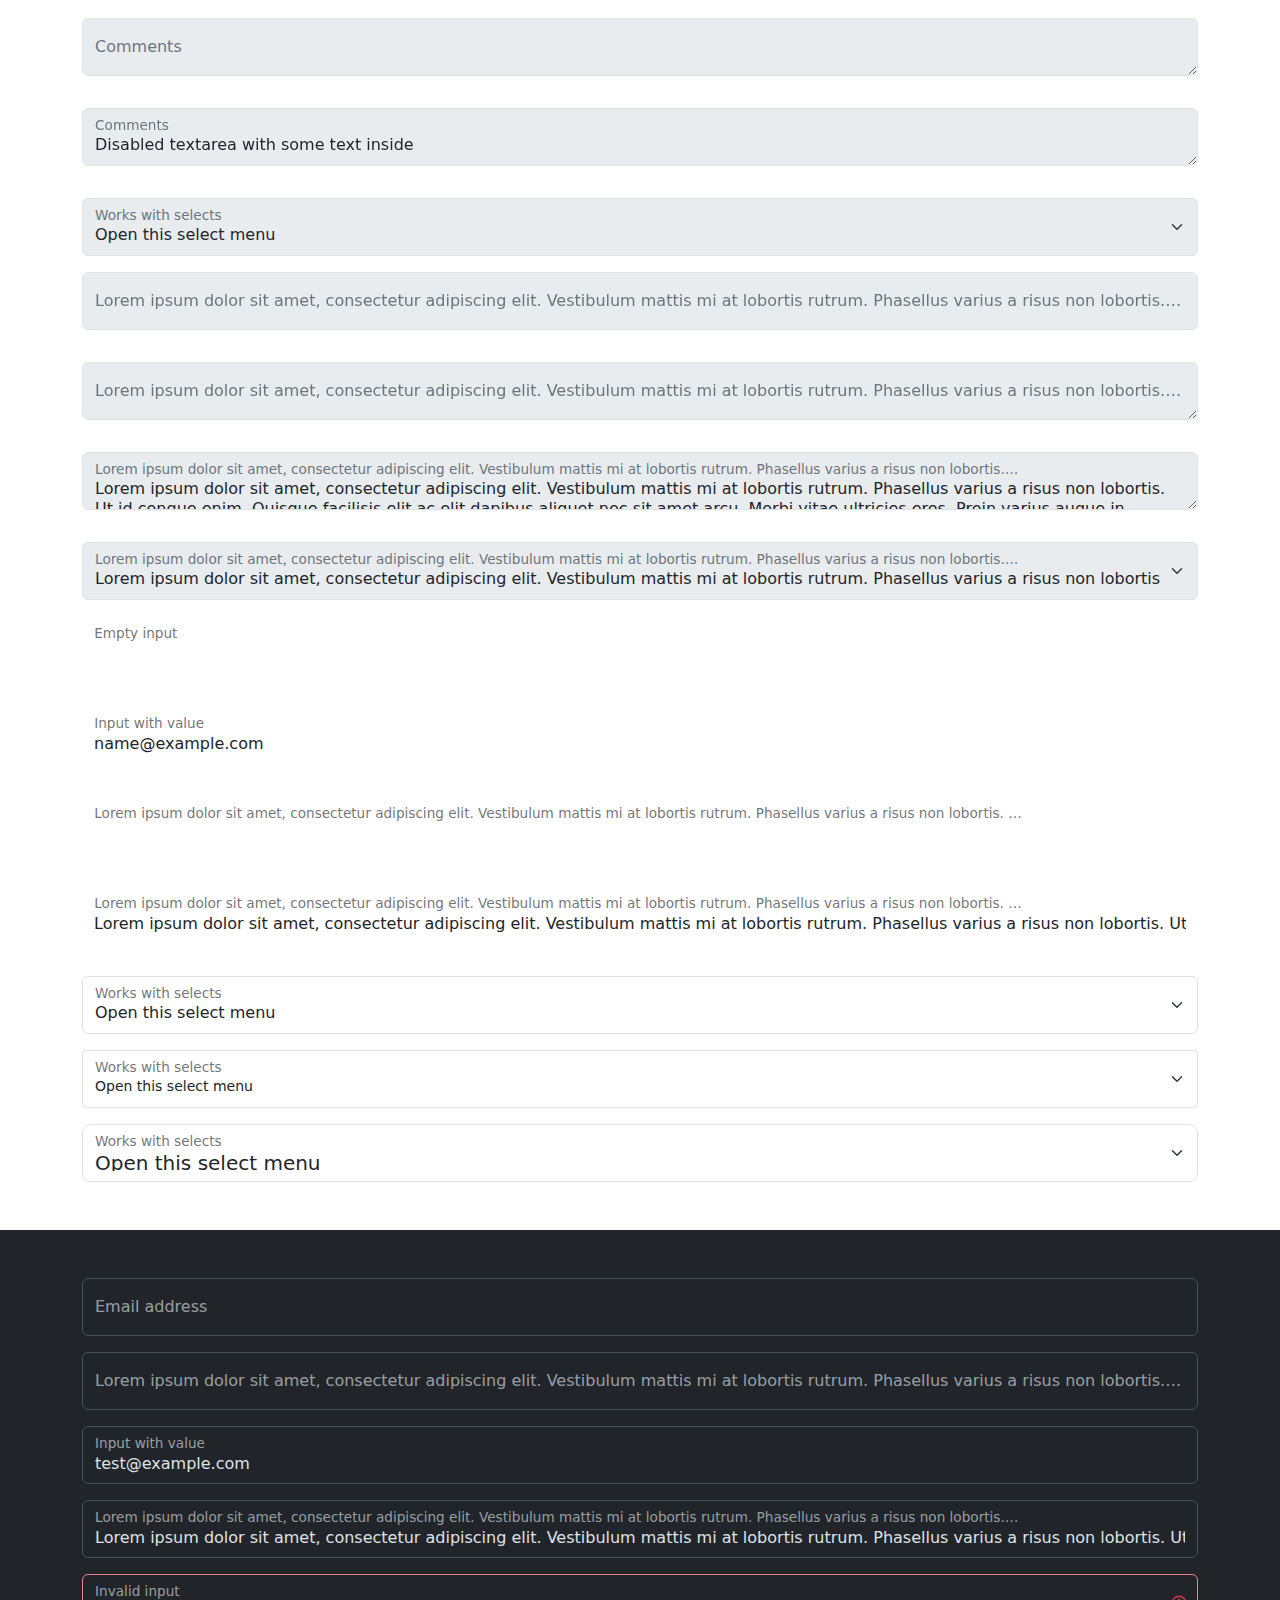
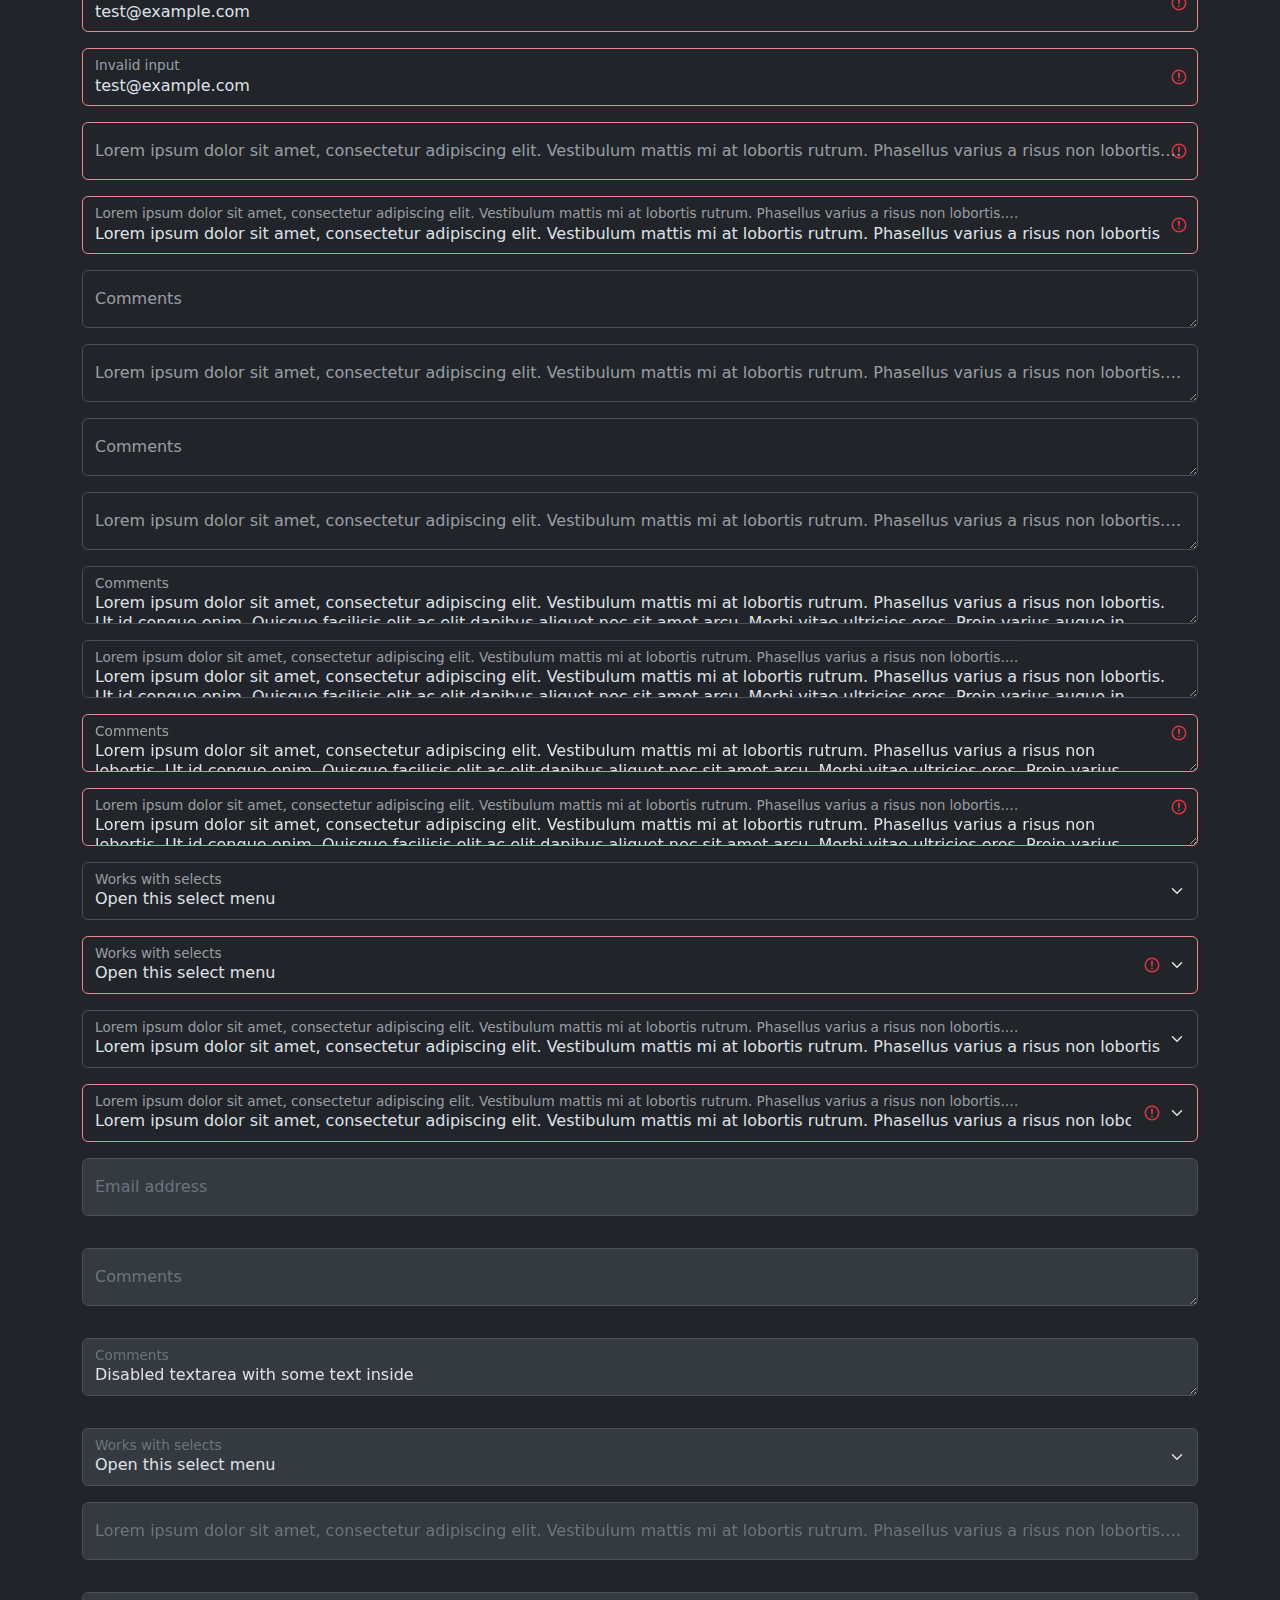
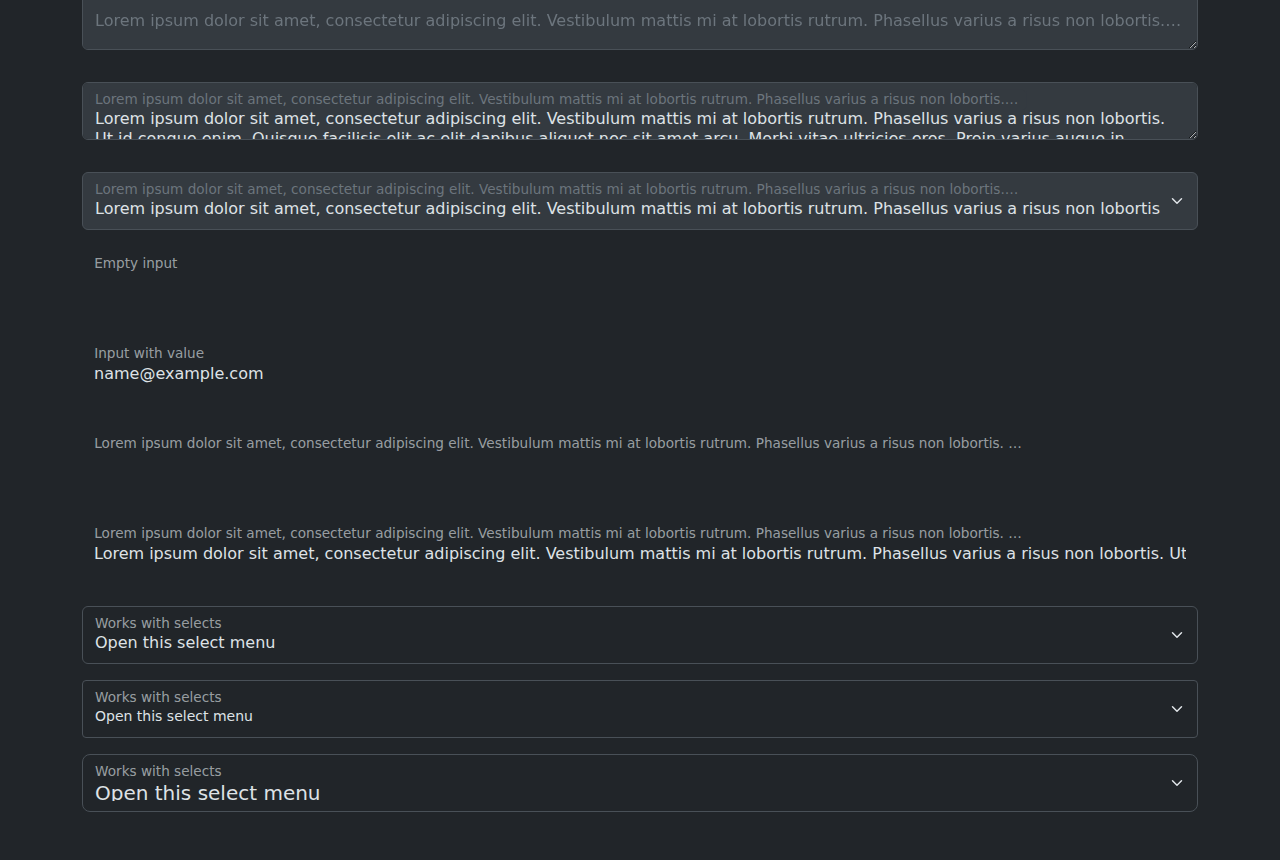
<file: bootstrap-5.3.8/js/tests/visual/floating-label.html>
<!doctype html>
<html lang="zxx">
  <head>
    <meta charset="utf-8">
    <meta name="viewport" content="width=device-width, initial-scale=1">
    <link href="../../../dist/css/bootstrap.min.css" rel="stylesheet">
    <title>Form</title>
    <style></style>
  </head>
  <body>
    <div class="container py-5 d-flex flex-column gap-3">
      <div class="form-floating">
        <input type="email" class="form-control" id="floatingInput" placeholder="name@example.com">
        <label for="floatingInput">Email address</label>
      </div>
      <div class="form-floating">
        <input type="email" class="form-control" id="floatingInput1" placeholder="name@example.com">
        <label for="floatingInput1">Lorem ipsum dolor sit amet, consectetur adipiscing elit. Vestibulum mattis mi at lobortis rutrum. Phasellus varius a risus non lobortis. Ut id congue enim. Quisque facilisis elit ac elit dapibus aliquet nec sit amet arcu. Morbi vitae ultricies eros. Proin varius augue in tristique pretium. Morbi at ullamcorper elit, at ullamcorper massa. Vivamus suscipit quam quis viverra eleifend.</label>
      </div>
      <form class="form-floating">
        <input type="email" class="form-control" id="floatingInputValue" placeholder="name@example.com" value="test@example.com">
        <label for="floatingInputValue">Input with value</label>
      </form>
      <form class="form-floating">
        <input type="email" class="form-control" id="floatingInputValue1" placeholder="name@example.com" value="Lorem ipsum dolor sit amet, consectetur adipiscing elit. Vestibulum mattis mi at lobortis rutrum. Phasellus varius a risus non lobortis. Ut id congue enim. Quisque facilisis elit ac elit dapibus aliquet nec sit amet arcu. Morbi vitae ultricies eros. Proin varius augue in tristique pretium. Morbi at ullamcorper elit, at ullamcorper massa. Vivamus suscipit quam quis viverra eleifend.">
        <label for="floatingInputValue1">Lorem ipsum dolor sit amet, consectetur adipiscing elit. Vestibulum mattis mi at lobortis rutrum. Phasellus varius a risus non lobortis. Ut id congue enim. Quisque facilisis elit ac elit dapibus aliquet nec sit amet arcu. Morbi vitae ultricies eros. Proin varius augue in tristique pretium. Morbi at ullamcorper elit, at ullamcorper massa. Vivamus suscipit quam quis viverra eleifend.</label>
      </form>
      <form class="form-floating">
        <input type="email" class="form-control is-invalid" id="floatingInputInvalid" placeholder="name@example.com" value="test@example.com">
        <label for="floatingInputInvalid">Invalid input</label>
      </form>
      <form class="form-floating">
        <input type="email" class="form-control is-invalid" id="floatingInputInvalid1" placeholder="name@example.com" value="test@example.com">
        <label for="floatingInputInvalid1">Invalid input</label>
      </form>
      <form class="form-floating">
        <input type="email" class="form-control is-invalid" id="floatingInputInvalid2" placeholder="name@example.com">
        <label for="floatingInputInvalid2">Lorem ipsum dolor sit amet, consectetur adipiscing elit. Vestibulum mattis mi at lobortis rutrum. Phasellus varius a risus non lobortis. Ut id congue enim. Quisque facilisis elit ac elit dapibus aliquet nec sit amet arcu. Morbi vitae ultricies eros. Proin varius augue in tristique pretium. Morbi at ullamcorper elit, at ullamcorper massa. Vivamus suscipit quam quis viverra eleifend.</label>
      </form>
      <form class="form-floating">
        <input type="email" class="form-control is-invalid" id="floatingInputInvalid3" placeholder="name@example.com" value="Lorem ipsum dolor sit amet, consectetur adipiscing elit. Vestibulum mattis mi at lobortis rutrum. Phasellus varius a risus non lobortis. Ut id congue enim. Quisque facilisis elit ac elit dapibus aliquet nec sit amet arcu. Morbi vitae ultricies eros. Proin varius augue in tristique pretium. Morbi at ullamcorper elit, at ullamcorper massa. Vivamus suscipit quam quis viverra eleifend.">
        <label for="floatingInputInvalid3">Lorem ipsum dolor sit amet, consectetur adipiscing elit. Vestibulum mattis mi at lobortis rutrum. Phasellus varius a risus non lobortis. Ut id congue enim. Quisque facilisis elit ac elit dapibus aliquet nec sit amet arcu. Morbi vitae ultricies eros. Proin varius augue in tristique pretium. Morbi at ullamcorper elit, at ullamcorper massa. Vivamus suscipit quam quis viverra eleifend.</label>
      </form>
      <div class="form-floating">
        <textarea class="form-control" placeholder="Leave a comment here" id="floatingTextarea"></textarea>
        <label for="floatingTextarea">Comments</label>
      </div>
      <div class="form-floating">
        <textarea class="form-control" placeholder="Leave a comment here" id="floatingTextarea1"></textarea>
        <label for="floatingTextarea1">Lorem ipsum dolor sit amet, consectetur adipiscing elit. Vestibulum mattis mi at lobortis rutrum. Phasellus varius a risus non lobortis. Ut id congue enim. Quisque facilisis elit ac elit dapibus aliquet nec sit amet arcu. Morbi vitae ultricies eros. Proin varius augue in tristique pretium. Morbi at ullamcorper elit, at ullamcorper massa. Vivamus suscipit quam quis viverra eleifend.</label>
      </div>
      <div class="form-floating">
        <textarea class="form-control" placeholder="Leave a comment here" id="floatingTextarea2" style="height: 50px"></textarea>
        <label for="floatingTextarea2">Comments</label>
      </div>
      <div class="form-floating">
        <textarea class="form-control" placeholder="Leave a comment here" id="floatingTextarea3" style="height: 50px"></textarea>
        <label for="floatingTextarea3">Lorem ipsum dolor sit amet, consectetur adipiscing elit. Vestibulum mattis mi at lobortis rutrum. Phasellus varius a risus non lobortis. Ut id congue enim. Quisque facilisis elit ac elit dapibus aliquet nec sit amet arcu. Morbi vitae ultricies eros. Proin varius augue in tristique pretium. Morbi at ullamcorper elit, at ullamcorper massa. Vivamus suscipit quam quis viverra eleifend.</label>
      </div>
      <div class="form-floating">
        <textarea class="form-control" placeholder="Leave a comment here" id="floatingTextarea4" style="height: 50px">Lorem ipsum dolor sit amet, consectetur adipiscing elit. Vestibulum mattis mi at lobortis rutrum. Phasellus varius a risus non lobortis. Ut id congue enim. Quisque facilisis elit ac elit dapibus aliquet nec sit amet arcu. Morbi vitae ultricies eros. Proin varius augue in tristique pretium. Morbi at ullamcorper elit, at ullamcorper massa. Vivamus suscipit quam quis viverra eleifend.</textarea>
        <label for="floatingTextarea4">Comments</label>
      </div>
      <div class="form-floating">
        <textarea class="form-control" placeholder="Leave a comment here" id="floatingTextarea5" style="height: 50px">Lorem ipsum dolor sit amet, consectetur adipiscing elit. Vestibulum mattis mi at lobortis rutrum. Phasellus varius a risus non lobortis. Ut id congue enim. Quisque facilisis elit ac elit dapibus aliquet nec sit amet arcu. Morbi vitae ultricies eros. Proin varius augue in tristique pretium. Morbi at ullamcorper elit, at ullamcorper massa. Vivamus suscipit quam quis viverra eleifend.</textarea>
        <label for="floatingTextarea5">Lorem ipsum dolor sit amet, consectetur adipiscing elit. Vestibulum mattis mi at lobortis rutrum. Phasellus varius a risus non lobortis. Ut id congue enim. Quisque facilisis elit ac elit dapibus aliquet nec sit amet arcu. Morbi vitae ultricies eros. Proin varius augue in tristique pretium. Morbi at ullamcorper elit, at ullamcorper massa. Vivamus suscipit quam quis viverra eleifend.</label>
      </div>
      <div class="form-floating">
        <textarea class="form-control is-invalid" placeholder="Leave a comment here" id="floatingTextarea6" style="height: 50px">Lorem ipsum dolor sit amet, consectetur adipiscing elit. Vestibulum mattis mi at lobortis rutrum. Phasellus varius a risus non lobortis. Ut id congue enim. Quisque facilisis elit ac elit dapibus aliquet nec sit amet arcu. Morbi vitae ultricies eros. Proin varius augue in tristique pretium. Morbi at ullamcorper elit, at ullamcorper massa. Vivamus suscipit quam quis viverra eleifend.</textarea>
        <label for="floatingTextarea6">Comments</label>
      </div>
      <div class="form-floating">
        <textarea class="form-control is-invalid" placeholder="Leave a comment here" id="floatingTextarea7" style="height: 50px">Lorem ipsum dolor sit amet, consectetur adipiscing elit. Vestibulum mattis mi at lobortis rutrum. Phasellus varius a risus non lobortis. Ut id congue enim. Quisque facilisis elit ac elit dapibus aliquet nec sit amet arcu. Morbi vitae ultricies eros. Proin varius augue in tristique pretium. Morbi at ullamcorper elit, at ullamcorper massa. Vivamus suscipit quam quis viverra eleifend.</textarea>
        <label for="floatingTextarea7">Lorem ipsum dolor sit amet, consectetur adipiscing elit. Vestibulum mattis mi at lobortis rutrum. Phasellus varius a risus non lobortis. Ut id congue enim. Quisque facilisis elit ac elit dapibus aliquet nec sit amet arcu. Morbi vitae ultricies eros. Proin varius augue in tristique pretium. Morbi at ullamcorper elit, at ullamcorper massa. Vivamus suscipit quam quis viverra eleifend.</label>
      </div>
      <div class="form-floating">
        <select class="form-select" id="floatingSelect" aria-label="Floating label select example">
          <option selected>Open this select menu</option>
          <option value="1">One</option>
          <option value="2">Two</option>
          <option value="3">Three</option>
        </select>
        <label for="floatingSelect">Works with selects</label>
      </div>
      <div class="form-floating">
        <select class="form-select is-invalid" id="floatingSelect1" aria-label="Floating label select example">
          <option selected>Open this select menu</option>
          <option value="1">One</option>
          <option value="2">Two</option>
          <option value="3">Three</option>
        </select>
        <label for="floatingSelect1">Works with selects</label>
      </div>
      <div class="form-floating">
        <select class="form-select" id="floatingSelect2" aria-label="Floating label select example">
          <option selected>Lorem ipsum dolor sit amet, consectetur adipiscing elit. Vestibulum mattis mi at lobortis rutrum. Phasellus varius a risus non lobortis. Ut id congue enim. Quisque facilisis elit ac elit dapibus aliquet nec sit amet arcu. Morbi vitae ultricies eros. Proin varius augue in tristique pretium. Morbi at ullamcorper elit, at ullamcorper massa. Vivamus suscipit quam quis viverra eleifend.</option>
          <option value="1">Lorem ipsum dolor sit amet, consectetur adipiscing elit. Vestibulum mattis mi at lobortis rutrum. Phasellus varius a risus non lobortis. Ut id congue enim. Quisque facilisis elit ac elit dapibus aliquet nec sit amet arcu. Morbi vitae ultricies eros. Proin varius augue in tristique pretium. Morbi at ullamcorper elit, at ullamcorper massa. Vivamus suscipit quam quis viverra eleifend.</option>
          <option value="2">Lorem ipsum dolor sit amet, consectetur adipiscing elit. Vestibulum mattis mi at lobortis rutrum. Phasellus varius a risus non lobortis. Ut id congue enim. Quisque facilisis elit ac elit dapibus aliquet nec sit amet arcu. Morbi vitae ultricies eros. Proin varius augue in tristique pretium. Morbi at ullamcorper elit, at ullamcorper massa. Vivamus suscipit quam quis viverra eleifend.</option>
          <option value="3">Lorem ipsum dolor sit amet, consectetur adipiscing elit. Vestibulum mattis mi at lobortis rutrum. Phasellus varius a risus non lobortis. Ut id congue enim. Quisque facilisis elit ac elit dapibus aliquet nec sit amet arcu. Morbi vitae ultricies eros. Proin varius augue in tristique pretium. Morbi at ullamcorper elit, at ullamcorper massa. Vivamus suscipit quam quis viverra eleifend.</option>
        </select>
        <label for="floatingSelect2">Lorem ipsum dolor sit amet, consectetur adipiscing elit. Vestibulum mattis mi at lobortis rutrum. Phasellus varius a risus non lobortis. Ut id congue enim. Quisque facilisis elit ac elit dapibus aliquet nec sit amet arcu. Morbi vitae ultricies eros. Proin varius augue in tristique pretium. Morbi at ullamcorper elit, at ullamcorper massa. Vivamus suscipit quam quis viverra eleifend.</label>
      </div>
      <div class="form-floating">
        <select class="form-select is-invalid" id="floatingSelect3" aria-label="Floating label select example">
          <option selected>Lorem ipsum dolor sit amet, consectetur adipiscing elit. Vestibulum mattis mi at lobortis rutrum. Phasellus varius a risus non lobortis. Ut id congue enim. Quisque facilisis elit ac elit dapibus aliquet nec sit amet arcu. Morbi vitae ultricies eros. Proin varius augue in tristique pretium. Morbi at ullamcorper elit, at ullamcorper massa. Vivamus suscipit quam quis viverra eleifend.</option>
          <option value="1">Lorem ipsum dolor sit amet, consectetur adipiscing elit. Vestibulum mattis mi at lobortis rutrum. Phasellus varius a risus non lobortis. Ut id congue enim. Quisque facilisis elit ac elit dapibus aliquet nec sit amet arcu. Morbi vitae ultricies eros. Proin varius augue in tristique pretium. Morbi at ullamcorper elit, at ullamcorper massa. Vivamus suscipit quam quis viverra eleifend.</option>
          <option value="2">Lorem ipsum dolor sit amet, consectetur adipiscing elit. Vestibulum mattis mi at lobortis rutrum. Phasellus varius a risus non lobortis. Ut id congue enim. Quisque facilisis elit ac elit dapibus aliquet nec sit amet arcu. Morbi vitae ultricies eros. Proin varius augue in tristique pretium. Morbi at ullamcorper elit, at ullamcorper massa. Vivamus suscipit quam quis viverra eleifend.</option>
          <option value="3">Lorem ipsum dolor sit amet, consectetur adipiscing elit. Vestibulum mattis mi at lobortis rutrum. Phasellus varius a risus non lobortis. Ut id congue enim. Quisque facilisis elit ac elit dapibus aliquet nec sit amet arcu. Morbi vitae ultricies eros. Proin varius augue in tristique pretium. Morbi at ullamcorper elit, at ullamcorper massa. Vivamus suscipit quam quis viverra eleifend.</option>
        </select>
        <label for="floatingSelect3">Lorem ipsum dolor sit amet, consectetur adipiscing elit. Vestibulum mattis mi at lobortis rutrum. Phasellus varius a risus non lobortis. Ut id congue enim. Quisque facilisis elit ac elit dapibus aliquet nec sit amet arcu. Morbi vitae ultricies eros. Proin varius augue in tristique pretium. Morbi at ullamcorper elit, at ullamcorper massa. Vivamus suscipit quam quis viverra eleifend.</label>
      </div>
      <div class="form-floating mb-3">
        <input type="email" class="form-control" id="floatingInputDisabled" placeholder="name@example.com" disabled>
        <label for="floatingInputDisabled">Email address</label>
      </div>
      <div class="form-floating mb-3">
        <textarea class="form-control" placeholder="Leave a comment here" id="floatingTextareaDisabled" disabled></textarea>
        <label for="floatingTextareaDisabled">Comments</label>
      </div>
      <div class="form-floating mb-3">
        <textarea class="form-control" placeholder="Leave a comment here" id="floatingTextareaDisabled1" style="height: 50px" disabled>Disabled textarea with some text inside</textarea>
        <label for="floatingTextareaDisabled1">Comments</label>
      </div>
      <div class="form-floating">
        <select class="form-select" id="floatingSelectDisabled" aria-label="Floating label disabled select example" disabled>
          <option selected>Open this select menu</option>
          <option value="1">One</option>
          <option value="2">Two</option>
          <option value="3">Three</option>
        </select>
        <label for="floatingSelectDisabled">Works with selects</label>
      </div>
      <div class="form-floating mb-3">
        <input type="email" class="form-control" id="floatingInputDisabled1" placeholder="name@example.com" disabled>
        <label for="floatingInputDisabled1">Lorem ipsum dolor sit amet, consectetur adipiscing elit. Vestibulum mattis mi at lobortis rutrum. Phasellus varius a risus non lobortis. Ut id congue enim. Quisque facilisis elit ac elit dapibus aliquet nec sit amet arcu. Morbi vitae ultricies eros. Proin varius augue in tristique pretium. Morbi at ullamcorper elit, at ullamcorper massa. Vivamus suscipit quam quis viverra eleifend.</label>
      </div>
      <div class="form-floating mb-3">
        <textarea class="form-control" placeholder="Leave a comment here" id="floatingTextareaDisabled2" disabled></textarea>
        <label for="floatingTextareaDisabled2">Lorem ipsum dolor sit amet, consectetur adipiscing elit. Vestibulum mattis mi at lobortis rutrum. Phasellus varius a risus non lobortis. Ut id congue enim. Quisque facilisis elit ac elit dapibus aliquet nec sit amet arcu. Morbi vitae ultricies eros. Proin varius augue in tristique pretium. Morbi at ullamcorper elit, at ullamcorper massa. Vivamus suscipit quam quis viverra eleifend.</label>
      </div>
      <div class="form-floating mb-3">
        <textarea class="form-control" placeholder="Leave a comment here" id="floatingTextareaDisabled3" style="height: 50px" disabled>Lorem ipsum dolor sit amet, consectetur adipiscing elit. Vestibulum mattis mi at lobortis rutrum. Phasellus varius a risus non lobortis. Ut id congue enim. Quisque facilisis elit ac elit dapibus aliquet nec sit amet arcu. Morbi vitae ultricies eros. Proin varius augue in tristique pretium. Morbi at ullamcorper elit, at ullamcorper massa. Vivamus suscipit quam quis viverra eleifend.</textarea>
        <label for="floatingTextareaDisabled3">Lorem ipsum dolor sit amet, consectetur adipiscing elit. Vestibulum mattis mi at lobortis rutrum. Phasellus varius a risus non lobortis. Ut id congue enim. Quisque facilisis elit ac elit dapibus aliquet nec sit amet arcu. Morbi vitae ultricies eros. Proin varius augue in tristique pretium. Morbi at ullamcorper elit, at ullamcorper massa. Vivamus suscipit quam quis viverra eleifend.</label>
      </div>
      <div class="form-floating">
        <select class="form-select" id="floatingSelectDisabled1" aria-label="Floating label disabled select example" disabled>
          <option selected>Lorem ipsum dolor sit amet, consectetur adipiscing elit. Vestibulum mattis mi at lobortis rutrum. Phasellus varius a risus non lobortis. Ut id congue enim. Quisque facilisis elit ac elit dapibus aliquet nec sit amet arcu. Morbi vitae ultricies eros. Proin varius augue in tristique pretium. Morbi at ullamcorper elit, at ullamcorper massa. Vivamus suscipit quam quis viverra eleifend.</option>
          <option value="1">Lorem ipsum dolor sit amet, consectetur adipiscing elit. Vestibulum mattis mi at lobortis rutrum. Phasellus varius a risus non lobortis. Ut id congue enim. Quisque facilisis elit ac elit dapibus aliquet nec sit amet arcu. Morbi vitae ultricies eros. Proin varius augue in tristique pretium. Morbi at ullamcorper elit, at ullamcorper massa. Vivamus suscipit quam quis viverra eleifend.</option>
          <option value="2">Lorem ipsum dolor sit amet, consectetur adipiscing elit. Vestibulum mattis mi at lobortis rutrum. Phasellus varius a risus non lobortis. Ut id congue enim. Quisque facilisis elit ac elit dapibus aliquet nec sit amet arcu. Morbi vitae ultricies eros. Proin varius augue in tristique pretium. Morbi at ullamcorper elit, at ullamcorper massa. Vivamus suscipit quam quis viverra eleifend.</option>
          <option value="3">Lorem ipsum dolor sit amet, consectetur adipiscing elit. Vestibulum mattis mi at lobortis rutrum. Phasellus varius a risus non lobortis. Ut id congue enim. Quisque facilisis elit ac elit dapibus aliquet nec sit amet arcu. Morbi vitae ultricies eros. Proin varius augue in tristique pretium. Morbi at ullamcorper elit, at ullamcorper massa. Vivamus suscipit quam quis viverra eleifend.</option>
        </select>
        <label for="floatingSelectDisabled1">Lorem ipsum dolor sit amet, consectetur adipiscing elit. Vestibulum mattis mi at lobortis rutrum. Phasellus varius a risus non lobortis. Ut id congue enim. Quisque facilisis elit ac elit dapibus aliquet nec sit amet arcu. Morbi vitae ultricies eros. Proin varius augue in tristique pretium. Morbi at ullamcorper elit, at ullamcorper massa. Vivamus suscipit quam quis viverra eleifend.</label>
      </div>
      <div class="form-floating mb-3">
        <input type="email" readonly class="form-control-plaintext" id="floatingEmptyPlaintextInput" placeholder="name@example.com">
        <label for="floatingEmptyPlaintextInput">Empty input</label>
      </div>
      <div class="form-floating mb-3">
        <input type="email" readonly class="form-control-plaintext" id="floatingPlaintextInput" placeholder="name@example.com" value="name@example.com">
        <label for="floatingPlaintextInput">Input with value</label>
      </div>
      <div class="form-floating mb-3">
        <input type="email" readonly class="form-control-plaintext" id="floatingEmptyPlaintextInput1" placeholder="name@example.com">
        <label for="floatingEmptyPlaintextInput1">Lorem ipsum dolor sit amet, consectetur adipiscing elit. Vestibulum mattis mi at lobortis rutrum. Phasellus varius a risus non lobortis. Ut id congue enim. Quisque facilisis elit ac elit dapibus aliquet nec sit amet arcu. Morbi vitae ultricies eros. Proin varius augue in tristique pretium. Morbi at ullamcorper elit, at ullamcorper massa. Vivamus suscipit quam quis viverra eleifend.</label>
      </div>
      <div class="form-floating mb-3">
        <input type="email" readonly class="form-control-plaintext" id="floatingPlaintextInput1" placeholder="name@example.com" value="Lorem ipsum dolor sit amet, consectetur adipiscing elit. Vestibulum mattis mi at lobortis rutrum. Phasellus varius a risus non lobortis. Ut id congue enim. Quisque facilisis elit ac elit dapibus aliquet nec sit amet arcu. Morbi vitae ultricies eros. Proin varius augue in tristique pretium. Morbi at ullamcorper elit, at ullamcorper massa. Vivamus suscipit quam quis viverra eleifend.">
        <label for="floatingPlaintextInput1">Lorem ipsum dolor sit amet, consectetur adipiscing elit. Vestibulum mattis mi at lobortis rutrum. Phasellus varius a risus non lobortis. Ut id congue enim. Quisque facilisis elit ac elit dapibus aliquet nec sit amet arcu. Morbi vitae ultricies eros. Proin varius augue in tristique pretium. Morbi at ullamcorper elit, at ullamcorper massa. Vivamus suscipit quam quis viverra eleifend.</label>
      </div>
      <!--Compare form-select rendering depending on the size-->
      <div class="form-floating">
        <select class="form-select" id="floatingSelectRegular" aria-label="Floating label select example">
          <option selected="">Open this select menu</option>
          <option value="1">One</option>
          <option value="2">Two</option>
          <option value="3">Three</option>
        </select>
        <label for="floatingSelectRegular">Works with selects</label>
      </div>
      <div class="form-floating">
        <select class="form-select form-select-sm" id="floatingSelectSmall" aria-label="Floating label select example">
          <option selected="">Open this select menu</option>
          <option value="1">One</option>
          <option value="2">Two</option>
          <option value="3">Three</option>
        </select>
        <label for="floatingSelectSmall">Works with selects</label>
      </div>
      <div class="form-floating">
        <select class="form-select form-select-lg" id="floatingSelectLarge" aria-label="Floating label select example">
          <option selected="">Open this select menu</option>
          <option value="1">One</option>
          <option value="2">Two</option>
          <option value="3">Three</option>
        </select>
        <label for="floatingSelectLarge">Works with selects</label>
      </div>
    </div>

    <div class="container-fluid bg-body" data-bs-theme="dark">
      <div class="container py-5 d-flex flex-column gap-3">
        <div class="form-floating">
          <input type="email" class="form-control" id="floatingInput2" placeholder="name@example.com">
          <label for="floatingInput2">Email address</label>
        </div>
        <div class="form-floating">
          <input type="email" class="form-control" id="floatingInput3" placeholder="name@example.com">
          <label for="floatingInput3">Lorem ipsum dolor sit amet, consectetur adipiscing elit. Vestibulum mattis mi at lobortis rutrum. Phasellus varius a risus non lobortis. Ut id congue enim. Quisque facilisis elit ac elit dapibus aliquet nec sit amet arcu. Morbi vitae ultricies eros. Proin varius augue in tristique pretium. Morbi at ullamcorper elit, at ullamcorper massa. Vivamus suscipit quam quis viverra eleifend.</label>
        </div>
        <form class="form-floating">
          <input type="email" class="form-control" id="floatingInputValue2" placeholder="name@example.com" value="test@example.com">
          <label for="floatingInputValue2">Input with value</label>
        </form>
        <form class="form-floating">
          <input type="email" class="form-control" id="floatingInputValue3" placeholder="name@example.com" value="Lorem ipsum dolor sit amet, consectetur adipiscing elit. Vestibulum mattis mi at lobortis rutrum. Phasellus varius a risus non lobortis. Ut id congue enim. Quisque facilisis elit ac elit dapibus aliquet nec sit amet arcu. Morbi vitae ultricies eros. Proin varius augue in tristique pretium. Morbi at ullamcorper elit, at ullamcorper massa. Vivamus suscipit quam quis viverra eleifend.">
          <label for="floatingInputValue3">Lorem ipsum dolor sit amet, consectetur adipiscing elit. Vestibulum mattis mi at lobortis rutrum. Phasellus varius a risus non lobortis. Ut id congue enim. Quisque facilisis elit ac elit dapibus aliquet nec sit amet arcu. Morbi vitae ultricies eros. Proin varius augue in tristique pretium. Morbi at ullamcorper elit, at ullamcorper massa. Vivamus suscipit quam quis viverra eleifend.</label>
        </form>
        <form class="form-floating">
          <input type="email" class="form-control is-invalid" id="floatingInputInvalid4" placeholder="name@example.com" value="test@example.com">
          <label for="floatingInputInvalid4">Invalid input</label>
        </form>
        <form class="form-floating">
          <input type="email" class="form-control is-invalid" id="floatingInputInvalid5" placeholder="name@example.com" value="test@example.com">
          <label for="floatingInputInvalid5">Invalid input</label>
        </form>
        <form class="form-floating">
          <input type="email" class="form-control is-invalid" id="floatingInputInvalid6" placeholder="name@example.com">
          <label for="floatingInputInvalid6">Lorem ipsum dolor sit amet, consectetur adipiscing elit. Vestibulum mattis mi at lobortis rutrum. Phasellus varius a risus non lobortis. Ut id congue enim. Quisque facilisis elit ac elit dapibus aliquet nec sit amet arcu. Morbi vitae ultricies eros. Proin varius augue in tristique pretium. Morbi at ullamcorper elit, at ullamcorper massa. Vivamus suscipit quam quis viverra eleifend.</label>
        </form>
        <form class="form-floating">
          <input type="email" class="form-control is-invalid" id="floatingInputInvalid7" placeholder="name@example.com" value="Lorem ipsum dolor sit amet, consectetur adipiscing elit. Vestibulum mattis mi at lobortis rutrum. Phasellus varius a risus non lobortis. Ut id congue enim. Quisque facilisis elit ac elit dapibus aliquet nec sit amet arcu. Morbi vitae ultricies eros. Proin varius augue in tristique pretium. Morbi at ullamcorper elit, at ullamcorper massa. Vivamus suscipit quam quis viverra eleifend.">
          <label for="floatingInputInvalid7">Lorem ipsum dolor sit amet, consectetur adipiscing elit. Vestibulum mattis mi at lobortis rutrum. Phasellus varius a risus non lobortis. Ut id congue enim. Quisque facilisis elit ac elit dapibus aliquet nec sit amet arcu. Morbi vitae ultricies eros. Proin varius augue in tristique pretium. Morbi at ullamcorper elit, at ullamcorper massa. Vivamus suscipit quam quis viverra eleifend.</label>
        </form>
        <div class="form-floating">
          <textarea class="form-control" placeholder="Leave a comment here" id="floatingTextarea8"></textarea>
          <label for="floatingTextarea8">Comments</label>
        </div>
        <div class="form-floating">
          <textarea class="form-control" placeholder="Leave a comment here" id="floatingTextarea9"></textarea>
          <label for="floatingTextarea9">Lorem ipsum dolor sit amet, consectetur adipiscing elit. Vestibulum mattis mi at lobortis rutrum. Phasellus varius a risus non lobortis. Ut id congue enim. Quisque facilisis elit ac elit dapibus aliquet nec sit amet arcu. Morbi vitae ultricies eros. Proin varius augue in tristique pretium. Morbi at ullamcorper elit, at ullamcorper massa. Vivamus suscipit quam quis viverra eleifend.</label>
        </div>
        <div class="form-floating">
          <textarea class="form-control" placeholder="Leave a comment here" id="floatingTextarea10" style="height: 50px"></textarea>
          <label for="floatingTextarea10">Comments</label>
        </div>
        <div class="form-floating">
          <textarea class="form-control" placeholder="Leave a comment here" id="floatingTextarea11" style="height: 50px"></textarea>
          <label for="floatingTextarea11">Lorem ipsum dolor sit amet, consectetur adipiscing elit. Vestibulum mattis mi at lobortis rutrum. Phasellus varius a risus non lobortis. Ut id congue enim. Quisque facilisis elit ac elit dapibus aliquet nec sit amet arcu. Morbi vitae ultricies eros. Proin varius augue in tristique pretium. Morbi at ullamcorper elit, at ullamcorper massa. Vivamus suscipit quam quis viverra eleifend.</label>
        </div>
        <div class="form-floating">
          <textarea class="form-control" placeholder="Leave a comment here" id="floatingTextarea12" style="height: 50px">Lorem ipsum dolor sit amet, consectetur adipiscing elit. Vestibulum mattis mi at lobortis rutrum. Phasellus varius a risus non lobortis. Ut id congue enim. Quisque facilisis elit ac elit dapibus aliquet nec sit amet arcu. Morbi vitae ultricies eros. Proin varius augue in tristique pretium. Morbi at ullamcorper elit, at ullamcorper massa. Vivamus suscipit quam quis viverra eleifend.</textarea>
          <label for="floatingTextarea12">Comments</label>
        </div>
        <div class="form-floating">
          <textarea class="form-control" placeholder="Leave a comment here" id="floatingTextarea13" style="height: 50px">Lorem ipsum dolor sit amet, consectetur adipiscing elit. Vestibulum mattis mi at lobortis rutrum. Phasellus varius a risus non lobortis. Ut id congue enim. Quisque facilisis elit ac elit dapibus aliquet nec sit amet arcu. Morbi vitae ultricies eros. Proin varius augue in tristique pretium. Morbi at ullamcorper elit, at ullamcorper massa. Vivamus suscipit quam quis viverra eleifend.</textarea>
          <label for="floatingTextarea13">Lorem ipsum dolor sit amet, consectetur adipiscing elit. Vestibulum mattis mi at lobortis rutrum. Phasellus varius a risus non lobortis. Ut id congue enim. Quisque facilisis elit ac elit dapibus aliquet nec sit amet arcu. Morbi vitae ultricies eros. Proin varius augue in tristique pretium. Morbi at ullamcorper elit, at ullamcorper massa. Vivamus suscipit quam quis viverra eleifend.</label>
        </div>
        <div class="form-floating">
          <textarea class="form-control is-invalid" placeholder="Leave a comment here" id="floatingTextarea14" style="height: 50px">Lorem ipsum dolor sit amet, consectetur adipiscing elit. Vestibulum mattis mi at lobortis rutrum. Phasellus varius a risus non lobortis. Ut id congue enim. Quisque facilisis elit ac elit dapibus aliquet nec sit amet arcu. Morbi vitae ultricies eros. Proin varius augue in tristique pretium. Morbi at ullamcorper elit, at ullamcorper massa. Vivamus suscipit quam quis viverra eleifend.</textarea>
          <label for="floatingTextarea14">Comments</label>
        </div>
        <div class="form-floating">
          <textarea class="form-control is-invalid" placeholder="Leave a comment here" id="floatingTextarea15" style="height: 50px">Lorem ipsum dolor sit amet, consectetur adipiscing elit. Vestibulum mattis mi at lobortis rutrum. Phasellus varius a risus non lobortis. Ut id congue enim. Quisque facilisis elit ac elit dapibus aliquet nec sit amet arcu. Morbi vitae ultricies eros. Proin varius augue in tristique pretium. Morbi at ullamcorper elit, at ullamcorper massa. Vivamus suscipit quam quis viverra eleifend.</textarea>
          <label for="floatingTextarea15">Lorem ipsum dolor sit amet, consectetur adipiscing elit. Vestibulum mattis mi at lobortis rutrum. Phasellus varius a risus non lobortis. Ut id congue enim. Quisque facilisis elit ac elit dapibus aliquet nec sit amet arcu. Morbi vitae ultricies eros. Proin varius augue in tristique pretium. Morbi at ullamcorper elit, at ullamcorper massa. Vivamus suscipit quam quis viverra eleifend.</label>
        </div>
        <div class="form-floating">
          <select class="form-select" id="floatingSelect4" aria-label="Floating label select example">
            <option selected>Open this select menu</option>
            <option value="1">One</option>
            <option value="2">Two</option>
            <option value="3">Three</option>
          </select>
          <label for="floatingSelect4">Works with selects</label>
        </div>
        <div class="form-floating">
          <select class="form-select is-invalid" id="floatingSelect5" aria-label="Floating label select example">
            <option selected>Open this select menu</option>
            <option value="1">One</option>
            <option value="2">Two</option>
            <option value="3">Three</option>
          </select>
          <label for="floatingSelect5">Works with selects</label>
        </div>
        <div class="form-floating">
          <select class="form-select" id="floatingSelect6" aria-label="Floating label select example">
            <option selected>Lorem ipsum dolor sit amet, consectetur adipiscing elit. Vestibulum mattis mi at lobortis rutrum. Phasellus varius a risus non lobortis. Ut id congue enim. Quisque facilisis elit ac elit dapibus aliquet nec sit amet arcu. Morbi vitae ultricies eros. Proin varius augue in tristique pretium. Morbi at ullamcorper elit, at ullamcorper massa. Vivamus suscipit quam quis viverra eleifend.</option>
            <option value="1">Lorem ipsum dolor sit amet, consectetur adipiscing elit. Vestibulum mattis mi at lobortis rutrum. Phasellus varius a risus non lobortis. Ut id congue enim. Quisque facilisis elit ac elit dapibus aliquet nec sit amet arcu. Morbi vitae ultricies eros. Proin varius augue in tristique pretium. Morbi at ullamcorper elit, at ullamcorper massa. Vivamus suscipit quam quis viverra eleifend.</option>
            <option value="2">Lorem ipsum dolor sit amet, consectetur adipiscing elit. Vestibulum mattis mi at lobortis rutrum. Phasellus varius a risus non lobortis. Ut id congue enim. Quisque facilisis elit ac elit dapibus aliquet nec sit amet arcu. Morbi vitae ultricies eros. Proin varius augue in tristique pretium. Morbi at ullamcorper elit, at ullamcorper massa. Vivamus suscipit quam quis viverra eleifend.</option>
            <option value="3">Lorem ipsum dolor sit amet, consectetur adipiscing elit. Vestibulum mattis mi at lobortis rutrum. Phasellus varius a risus non lobortis. Ut id congue enim. Quisque facilisis elit ac elit dapibus aliquet nec sit amet arcu. Morbi vitae ultricies eros. Proin varius augue in tristique pretium. Morbi at ullamcorper elit, at ullamcorper massa. Vivamus suscipit quam quis viverra eleifend.</option>
          </select>
          <label for="floatingSelect6">Lorem ipsum dolor sit amet, consectetur adipiscing elit. Vestibulum mattis mi at lobortis rutrum. Phasellus varius a risus non lobortis. Ut id congue enim. Quisque facilisis elit ac elit dapibus aliquet nec sit amet arcu. Morbi vitae ultricies eros. Proin varius augue in tristique pretium. Morbi at ullamcorper elit, at ullamcorper massa. Vivamus suscipit quam quis viverra eleifend.</label>
        </div>
        <div class="form-floating">
          <select class="form-select is-invalid" id="floatingSelect7" aria-label="Floating label select example">
            <option selected>Lorem ipsum dolor sit amet, consectetur adipiscing elit. Vestibulum mattis mi at lobortis rutrum. Phasellus varius a risus non lobortis. Ut id congue enim. Quisque facilisis elit ac elit dapibus aliquet nec sit amet arcu. Morbi vitae ultricies eros. Proin varius augue in tristique pretium. Morbi at ullamcorper elit, at ullamcorper massa. Vivamus suscipit quam quis viverra eleifend.</option>
            <option value="1">Lorem ipsum dolor sit amet, consectetur adipiscing elit. Vestibulum mattis mi at lobortis rutrum. Phasellus varius a risus non lobortis. Ut id congue enim. Quisque facilisis elit ac elit dapibus aliquet nec sit amet arcu. Morbi vitae ultricies eros. Proin varius augue in tristique pretium. Morbi at ullamcorper elit, at ullamcorper massa. Vivamus suscipit quam quis viverra eleifend.</option>
            <option value="2">Lorem ipsum dolor sit amet, consectetur adipiscing elit. Vestibulum mattis mi at lobortis rutrum. Phasellus varius a risus non lobortis. Ut id congue enim. Quisque facilisis elit ac elit dapibus aliquet nec sit amet arcu. Morbi vitae ultricies eros. Proin varius augue in tristique pretium. Morbi at ullamcorper elit, at ullamcorper massa. Vivamus suscipit quam quis viverra eleifend.</option>
            <option value="3">Lorem ipsum dolor sit amet, consectetur adipiscing elit. Vestibulum mattis mi at lobortis rutrum. Phasellus varius a risus non lobortis. Ut id congue enim. Quisque facilisis elit ac elit dapibus aliquet nec sit amet arcu. Morbi vitae ultricies eros. Proin varius augue in tristique pretium. Morbi at ullamcorper elit, at ullamcorper massa. Vivamus suscipit quam quis viverra eleifend.</option>
          </select>
          <label for="floatingSelect7">Lorem ipsum dolor sit amet, consectetur adipiscing elit. Vestibulum mattis mi at lobortis rutrum. Phasellus varius a risus non lobortis. Ut id congue enim. Quisque facilisis elit ac elit dapibus aliquet nec sit amet arcu. Morbi vitae ultricies eros. Proin varius augue in tristique pretium. Morbi at ullamcorper elit, at ullamcorper massa. Vivamus suscipit quam quis viverra eleifend.</label>
        </div>
        <div class="form-floating mb-3">
          <input type="email" class="form-control" id="floatingInputDisabled2" placeholder="name@example.com" disabled>
          <label for="floatingInputDisabled2">Email address</label>
        </div>
        <div class="form-floating mb-3">
          <textarea class="form-control" placeholder="Leave a comment here" id="floatingTextareaDisabled4" disabled></textarea>
          <label for="floatingTextareaDisabled4">Comments</label>
        </div>
        <div class="form-floating mb-3">
          <textarea class="form-control" placeholder="Leave a comment here" id="floatingTextareaDisabled5" style="height: 50px" disabled>Disabled textarea with some text inside</textarea>
          <label for="floatingTextareaDisabled5">Comments</label>
        </div>
        <div class="form-floating">
          <select class="form-select" id="floatingSelectDisabled2" aria-label="Floating label disabled select example" disabled>
            <option selected>Open this select menu</option>
            <option value="1">One</option>
            <option value="2">Two</option>
            <option value="3">Three</option>
          </select>
          <label for="floatingSelectDisabled2">Works with selects</label>
        </div>
        <div class="form-floating mb-3">
          <input type="email" class="form-control" id="floatingInputDisabled3" placeholder="name@example.com" disabled>
          <label for="floatingInputDisabled3">Lorem ipsum dolor sit amet, consectetur adipiscing elit. Vestibulum mattis mi at lobortis rutrum. Phasellus varius a risus non lobortis. Ut id congue enim. Quisque facilisis elit ac elit dapibus aliquet nec sit amet arcu. Morbi vitae ultricies eros. Proin varius augue in tristique pretium. Morbi at ullamcorper elit, at ullamcorper massa. Vivamus suscipit quam quis viverra eleifend.</label>
        </div>
        <div class="form-floating mb-3">
          <textarea class="form-control" placeholder="Leave a comment here" id="floatingTextareaDisabled6" disabled></textarea>
          <label for="floatingTextareaDisabled6">Lorem ipsum dolor sit amet, consectetur adipiscing elit. Vestibulum mattis mi at lobortis rutrum. Phasellus varius a risus non lobortis. Ut id congue enim. Quisque facilisis elit ac elit dapibus aliquet nec sit amet arcu. Morbi vitae ultricies eros. Proin varius augue in tristique pretium. Morbi at ullamcorper elit, at ullamcorper massa. Vivamus suscipit quam quis viverra eleifend.</label>
        </div>
        <div class="form-floating mb-3">
          <textarea class="form-control" placeholder="Leave a comment here" id="floatingTextareaDisabled7" style="height: 50px" disabled>Lorem ipsum dolor sit amet, consectetur adipiscing elit. Vestibulum mattis mi at lobortis rutrum. Phasellus varius a risus non lobortis. Ut id congue enim. Quisque facilisis elit ac elit dapibus aliquet nec sit amet arcu. Morbi vitae ultricies eros. Proin varius augue in tristique pretium. Morbi at ullamcorper elit, at ullamcorper massa. Vivamus suscipit quam quis viverra eleifend.</textarea>
          <label for="floatingTextareaDisabled7">Lorem ipsum dolor sit amet, consectetur adipiscing elit. Vestibulum mattis mi at lobortis rutrum. Phasellus varius a risus non lobortis. Ut id congue enim. Quisque facilisis elit ac elit dapibus aliquet nec sit amet arcu. Morbi vitae ultricies eros. Proin varius augue in tristique pretium. Morbi at ullamcorper elit, at ullamcorper massa. Vivamus suscipit quam quis viverra eleifend.</label>
        </div>
        <div class="form-floating">
          <select class="form-select" id="floatingSelectDisabled3" aria-label="Floating label disabled select example" disabled>
            <option selected>Lorem ipsum dolor sit amet, consectetur adipiscing elit. Vestibulum mattis mi at lobortis rutrum. Phasellus varius a risus non lobortis. Ut id congue enim. Quisque facilisis elit ac elit dapibus aliquet nec sit amet arcu. Morbi vitae ultricies eros. Proin varius augue in tristique pretium. Morbi at ullamcorper elit, at ullamcorper massa. Vivamus suscipit quam quis viverra eleifend.</option>
            <option value="1">Lorem ipsum dolor sit amet, consectetur adipiscing elit. Vestibulum mattis mi at lobortis rutrum. Phasellus varius a risus non lobortis. Ut id congue enim. Quisque facilisis elit ac elit dapibus aliquet nec sit amet arcu. Morbi vitae ultricies eros. Proin varius augue in tristique pretium. Morbi at ullamcorper elit, at ullamcorper massa. Vivamus suscipit quam quis viverra eleifend.</option>
            <option value="2">Lorem ipsum dolor sit amet, consectetur adipiscing elit. Vestibulum mattis mi at lobortis rutrum. Phasellus varius a risus non lobortis. Ut id congue enim. Quisque facilisis elit ac elit dapibus aliquet nec sit amet arcu. Morbi vitae ultricies eros. Proin varius augue in tristique pretium. Morbi at ullamcorper elit, at ullamcorper massa. Vivamus suscipit quam quis viverra eleifend.</option>
            <option value="3">Lorem ipsum dolor sit amet, consectetur adipiscing elit. Vestibulum mattis mi at lobortis rutrum. Phasellus varius a risus non lobortis. Ut id congue enim. Quisque facilisis elit ac elit dapibus aliquet nec sit amet arcu. Morbi vitae ultricies eros. Proin varius augue in tristique pretium. Morbi at ullamcorper elit, at ullamcorper massa. Vivamus suscipit quam quis viverra eleifend.</option>
          </select>
          <label for="floatingSelectDisabled3">Lorem ipsum dolor sit amet, consectetur adipiscing elit. Vestibulum mattis mi at lobortis rutrum. Phasellus varius a risus non lobortis. Ut id congue enim. Quisque facilisis elit ac elit dapibus aliquet nec sit amet arcu. Morbi vitae ultricies eros. Proin varius augue in tristique pretium. Morbi at ullamcorper elit, at ullamcorper massa. Vivamus suscipit quam quis viverra eleifend.</label>
        </div>
        <div class="form-floating mb-3">
          <input type="email" readonly class="form-control-plaintext" id="floatingEmptyPlaintextInput2" placeholder="name@example.com">
          <label for="floatingEmptyPlaintextInput2">Empty input</label>
        </div>
        <div class="form-floating mb-3">
          <input type="email" readonly class="form-control-plaintext" id="floatingPlaintextInput2" placeholder="name@example.com" value="name@example.com">
          <label for="floatingPlaintextInput2">Input with value</label>
        </div>
        <div class="form-floating mb-3">
          <input type="email" readonly class="form-control-plaintext" id="floatingEmptyPlaintextInput3" placeholder="name@example.com">
          <label for="floatingEmptyPlaintextInput3">Lorem ipsum dolor sit amet, consectetur adipiscing elit. Vestibulum mattis mi at lobortis rutrum. Phasellus varius a risus non lobortis. Ut id congue enim. Quisque facilisis elit ac elit dapibus aliquet nec sit amet arcu. Morbi vitae ultricies eros. Proin varius augue in tristique pretium. Morbi at ullamcorper elit, at ullamcorper massa. Vivamus suscipit quam quis viverra eleifend.</label>
        </div>
        <div class="form-floating mb-3">
          <input type="email" readonly class="form-control-plaintext" id="floatingPlaintextInput3" placeholder="name@example.com" value="Lorem ipsum dolor sit amet, consectetur adipiscing elit. Vestibulum mattis mi at lobortis rutrum. Phasellus varius a risus non lobortis. Ut id congue enim. Quisque facilisis elit ac elit dapibus aliquet nec sit amet arcu. Morbi vitae ultricies eros. Proin varius augue in tristique pretium. Morbi at ullamcorper elit, at ullamcorper massa. Vivamus suscipit quam quis viverra eleifend.">
          <label for="floatingPlaintextInput3">Lorem ipsum dolor sit amet, consectetur adipiscing elit. Vestibulum mattis mi at lobortis rutrum. Phasellus varius a risus non lobortis. Ut id congue enim. Quisque facilisis elit ac elit dapibus aliquet nec sit amet arcu. Morbi vitae ultricies eros. Proin varius augue in tristique pretium. Morbi at ullamcorper elit, at ullamcorper massa. Vivamus suscipit quam quis viverra eleifend.</label>
        </div>
        <!--Compare form-select rendering depending on the size-->
        <div class="form-floating">
          <select class="form-select" id="floatingSelectRegularDark" aria-label="Floating label select example">
            <option selected="">Open this select menu</option>
            <option value="1">One</option>
            <option value="2">Two</option>
            <option value="3">Three</option>
          </select>
          <label for="floatingSelectRegularDark">Works with selects</label>
        </div>
        <div class="form-floating">
          <select class="form-select form-select-sm" id="floatingSelectSmallDark" aria-label="Floating label select example">
            <option selected="">Open this select menu</option>
            <option value="1">One</option>
            <option value="2">Two</option>
            <option value="3">Three</option>
          </select>
          <label for="floatingSelectSmallDark">Works with selects</label>
        </div>
        <div class="form-floating">
          <select class="form-select form-select-lg" id="floatingSelectLargeDark" aria-label="Floating label select example">
            <option selected="">Open this select menu</option>
            <option value="1">One</option>
            <option value="2">Two</option>
            <option value="3">Three</option>
          </select>
          <label for="floatingSelectLargeDark">Works with selects</label>
        </div>
      </div>
    </div>

    <script src="../../../dist/js/bootstrap.bundle.js"></script>
  </body>
</html>
</file>
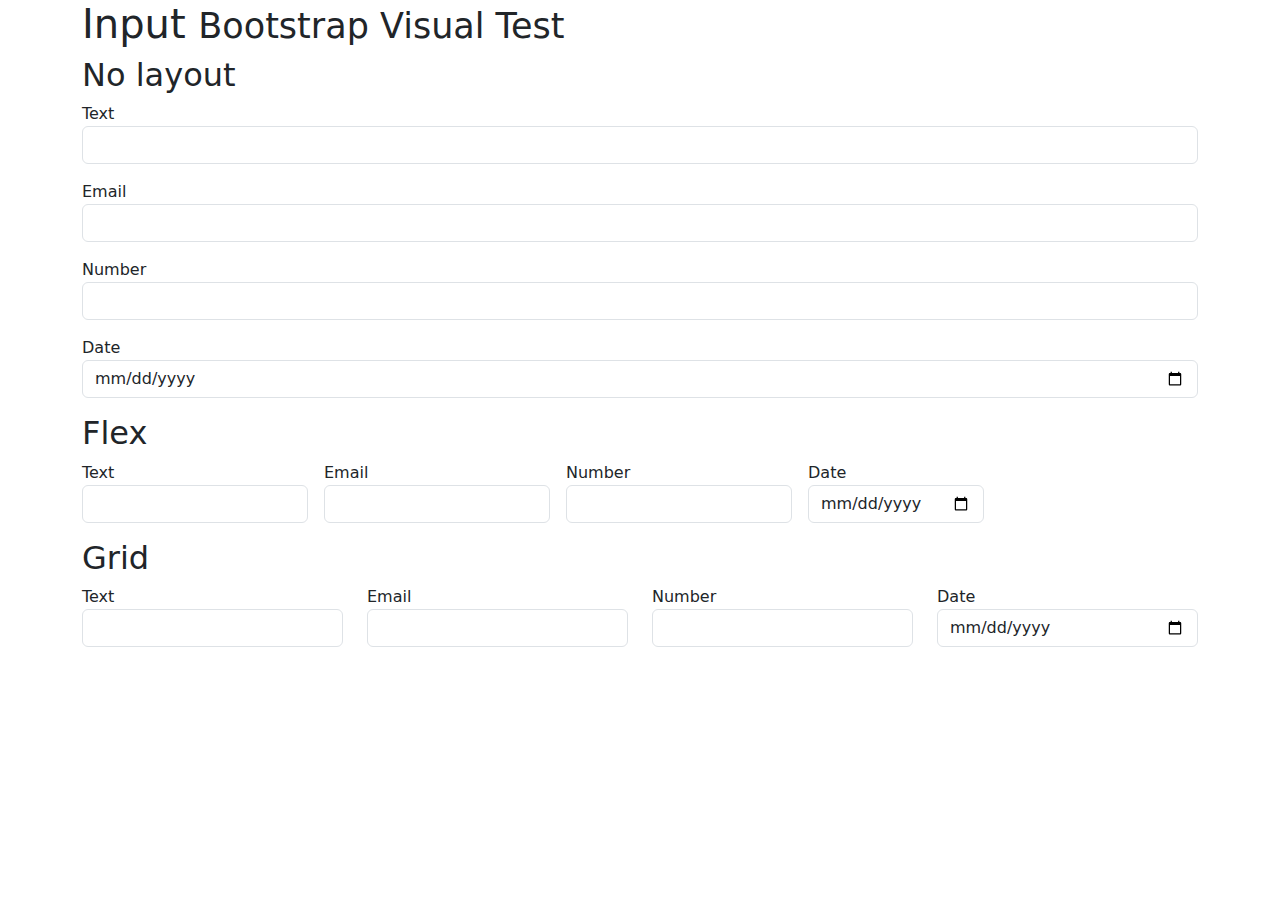
<file: bootstrap-5.3.8/js/tests/visual/input.html>
<!doctype html>
<html lang="en">
  <head>
    <meta charset="utf-8">
    <meta name="viewport" content="width=device-width, initial-scale=1">
    <link href="../../../dist/css/bootstrap.min.css" rel="stylesheet">
    <title>Form</title>
    <style></style>
  </head>
  <body>
    <div class="container">
      <h1>Input <small>Bootstrap Visual Test</small></h1>

      <h2>No layout</h2>

      <div class="mb-3">
        Text
        <input class="form-control">
      </div>
      <div class="mb-3">
        Email
        <input type="email" class="form-control">
      </div>
      <div class="mb-3">
        Number
        <input type="number" class="form-control">
      </div>
      <div class="mb-3">
        Date
        <input type="date" class="form-control">
      </div>

      <h2>Flex</h2>

      <div class="d-flex flex-wrap gap-3 mb-3">
        <div>
          Text
          <input class="form-control">
        </div>
        <div>
          Email
          <input type="email" class="form-control">
        </div>
        <div>
          Number
          <input type="number" class="form-control">
        </div>
        <div>
          Date
          <input type="date" class="form-control">
        </div>
      </div>

      <h2>Grid</h2>

      <div class="row mb-3">
        <div class="col">
          Text
          <input class="form-control">
        </div>
        <div class="col">
          Email
          <input type="email" class="form-control">
        </div>
        <div class="col">
          Number
          <input type="number" class="form-control">
        </div>
        <div class="col">
          Date
          <input type="date" class="form-control">
        </div>
      </div>
    </div>

    <script src="../../../dist/js/bootstrap.bundle.js"></script>
  </body>
</html>
</file>
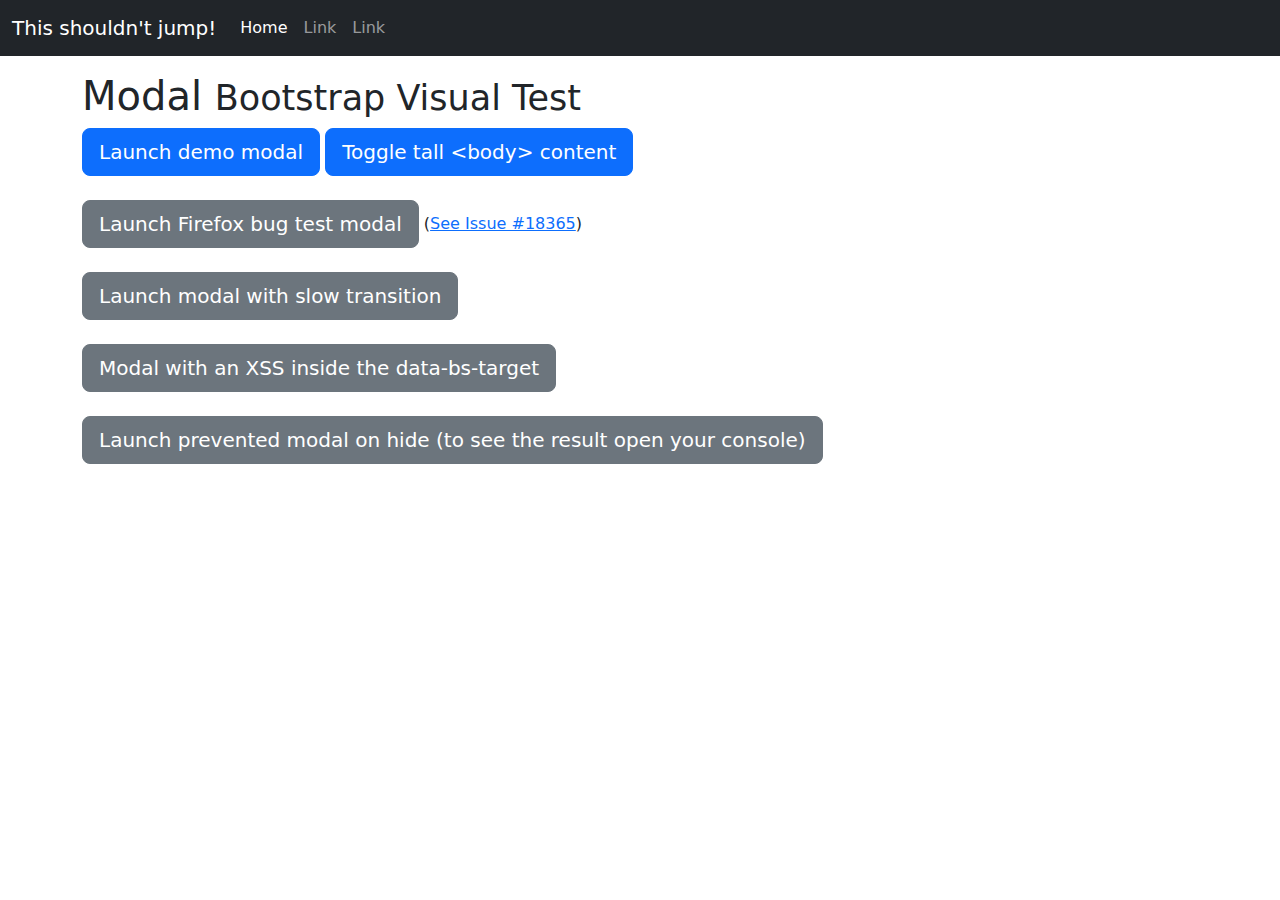
<file: bootstrap-5.3.8/js/tests/visual/modal.html>
<!doctype html>
<html lang="en">
  <head>
    <meta charset="utf-8">
    <meta name="viewport" content="width=device-width, initial-scale=1">
    <link href="../../../dist/css/bootstrap.min.css" rel="stylesheet">
    <title>Modal</title>
    <style>
      #tall {
        height: 1500px;
        width: 100px;
      }
    </style>
  </head>
  <body>
    <nav class="navbar navbar-expand-lg navbar-dark bg-dark">
      <div class="container-fluid">
        <button class="navbar-toggler" type="button" data-bs-toggle="collapse" data-bs-target="#navbarResponsive" aria-controls="navbarResponsive" aria-expanded="false" aria-label="Toggle navigation">
          <span class="navbar-toggler-icon"></span>
        </button>
        <div class="collapse navbar-collapse" id="navbarResponsive">
          <a class="navbar-brand" href="#">This shouldn't jump!</a>
          <ul class="navbar-nav">
            <li class="nav-item">
              <a class="nav-link active" href="#" aria-current="page">Home</a>
            </li>
            <li class="nav-item">
              <a class="nav-link" href="#">Link</a>
            </li>
            <li class="nav-item">
              <a class="nav-link" href="#">Link</a>
            </li>
          </ul>
        </div>
      </div>
    </nav>

    <div class="container mt-3">
      <h1>Modal <small>Bootstrap Visual Test</small></h1>

      <div class="modal fade" id="myModal" tabindex="-1" aria-labelledby="myModalLabel" aria-hidden="true">
        <div class="modal-dialog">
          <div class="modal-content">
            <div class="modal-header">
              <h1 class="modal-title fs-4" id="myModalLabel">Modal title</h1>
              <button type="button" class="btn-close" data-bs-dismiss="modal" aria-label="Close"></button>
            </div>
            <div class="modal-body">
              <h4>Text in a modal</h4>
              <p>Duis mollis, est non commodo luctus, nisi erat porttitor ligula.</p>

              <h4>Popover in a modal</h4>
              <p>This <button type="button" class="btn btn-primary" data-bs-toggle="popover" data-bs-placement="left" title="Popover title" data-bs-content="And here's some amazing content. It's very engaging. Right?">button</button> should trigger a popover on click.</p>


              <h4>Tooltips in a modal</h4>
              <p><a href="#" data-bs-toggle="tooltip" data-bs-placement="top" title="Tooltip on top">This link</a> and <a href="#" data-bs-toggle="tooltip" data-bs-placement="bottom" title="Tooltip on bottom">that link</a> should have tooltips on hover.</p>

              <div id="accordion" role="tablist">
                <div class="card" role="presentation">
                  <div class="card-header" role="tab" id="headingOne">
                    <h5 class="mb-0">
                      <a data-bs-toggle="collapse" href="#collapseOne" aria-expanded="true" aria-controls="collapseOne">
                        Collapsible Group Item #1
                      </a>
                    </h5>
                  </div>

                  <div id="collapseOne" class="collapse show" data-bs-parent="#accordion" role="tabpanel" aria-labelledby="headingOne">
                    <div class="card-body">
                      Anim pariatur cliche reprehenderit, enim eiusmod high life accusamus terry richardson ad squid. 3 wolf moon officia aute, non cupidatat skateboard dolor brunch. Food truck quinoa nesciunt laborum eiusmod. Brunch 3 wolf moon tempor, sunt aliqua put a bird on it squid single-origin coffee nulla assumenda shoreditch et. Nihil anim keffiyeh helvetica, craft beer labore wes anderson cred nesciunt sapiente ea proident. Ad vegan excepteur butcher vice lomo. Leggings occaecat craft beer farm-to-table, raw denim aesthetic synth nesciunt you probably haven't heard of them accusamus labore sustainable VHS.
                    </div>
                  </div>
                </div>
                <div class="card" role="presentation">
                  <div class="card-header" role="tab" id="headingTwo">
                    <h5 class="mb-0">
                      <a class="collapsed" data-bs-toggle="collapse" href="#collapseTwo" aria-expanded="false" aria-controls="collapseTwo">
                        Collapsible Group Item #2
                      </a>
                    </h5>
                  </div>
                  <div id="collapseTwo" class="collapse" data-bs-parent="#accordion" role="tabpanel" aria-labelledby="headingTwo">
                    <div class="card-body">
                      Anim pariatur cliche reprehenderit, enim eiusmod high life accusamus terry richardson ad squid. 3 wolf moon officia aute, non cupidatat skateboard dolor brunch. Food truck quinoa nesciunt laborum eiusmod. Brunch 3 wolf moon tempor, sunt aliqua put a bird on it squid single-origin coffee nulla assumenda shoreditch et. Nihil anim keffiyeh helvetica, craft beer labore wes anderson cred nesciunt sapiente ea proident. Ad vegan excepteur butcher vice lomo. Leggings occaecat craft beer farm-to-table, raw denim aesthetic synth nesciunt you probably haven't heard of them accusamus labore sustainable VHS.
                    </div>
                  </div>
                </div>
                <div class="card" role="presentation">
                  <div class="card-header" role="tab" id="headingThree">
                    <h5 class="mb-0">
                      <a class="collapsed" data-bs-toggle="collapse" href="#collapseThree" aria-expanded="false" aria-controls="collapseThree">
                        Collapsible Group Item #3
                      </a>
                    </h5>
                  </div>
                  <div id="collapseThree" class="collapse" data-bs-parent="#accordion" role="tabpanel" aria-labelledby="headingThree">
                    <div class="card-body">
                      Anim pariatur cliche reprehenderit, enim eiusmod high life accusamus terry richardson ad squid. 3 wolf moon officia aute, non cupidatat skateboard dolor brunch. Food truck quinoa nesciunt laborum eiusmod. Brunch 3 wolf moon tempor, sunt aliqua put a bird on it squid single-origin coffee nulla assumenda shoreditch et. Nihil anim keffiyeh helvetica, craft beer labore wes anderson cred nesciunt sapiente ea proident. Ad vegan excepteur butcher vice lomo. Leggings occaecat craft beer farm-to-table, raw denim aesthetic synth nesciunt you probably haven't heard of them accusamus labore sustainable VHS.
                    </div>
                  </div>
                </div>
              </div>

              <hr>

              <h4>Overflowing text to show scroll behavior</h4>
              <p>Cras mattis consectetur purus sit amet fermentum. Cras justo odio, dapibus ac facilisis in, egestas eget quam. Morbi leo risus, porta ac consectetur ac, vestibulum at eros.</p>
              <p>Praesent commodo cursus magna, vel scelerisque nisl consectetur et. Vivamus sagittis lacus vel augue laoreet rutrum faucibus dolor auctor.</p>
              <p>Aenean lacinia bibendum nulla sed consectetur. Praesent commodo cursus magna, vel scelerisque nisl consectetur et. Donec sed odio dui. Donec ullamcorper nulla non metus auctor fringilla.</p>
              <p>Cras mattis consectetur purus sit amet fermentum. Cras justo odio, dapibus ac facilisis in, egestas eget quam. Morbi leo risus, porta ac consectetur ac, vestibulum at eros.</p>
              <p>Praesent commodo cursus magna, vel scelerisque nisl consectetur et. Vivamus sagittis lacus vel augue laoreet rutrum faucibus dolor auctor.</p>
              <p>Aenean lacinia bibendum nulla sed consectetur. Praesent commodo cursus magna, vel scelerisque nisl consectetur et. Donec sed odio dui. Donec ullamcorper nulla non metus auctor fringilla.</p>
              <p>Cras mattis consectetur purus sit amet fermentum. Cras justo odio, dapibus ac facilisis in, egestas eget quam. Morbi leo risus, porta ac consectetur ac, vestibulum at eros.</p>
              <p>Praesent commodo cursus magna, vel scelerisque nisl consectetur et. Vivamus sagittis lacus vel augue laoreet rutrum faucibus dolor auctor.</p>
              <p>Aenean lacinia bibendum nulla sed consectetur. Praesent commodo cursus magna, vel scelerisque nisl consectetur et. Donec sed odio dui. Donec ullamcorper nulla non metus auctor fringilla.</p>
            </div>
            <div class="modal-footer">
              <button type="button" class="btn btn-secondary" data-bs-dismiss="modal">Close</button>
              <button type="button" class="btn btn-primary">Save changes</button>
            </div>
          </div>
        </div>
      </div>

      <div class="modal fade" id="firefoxModal" tabindex="-1" aria-labelledby="firefoxModalLabel" aria-hidden="true">
        <div class="modal-dialog">
          <div class="modal-content">
            <div class="modal-header">
              <h1 class="modal-title fs-4" id="firefoxModalLabel">Firefox Bug Test</h1>
              <button type="button" class="btn-close" data-bs-dismiss="modal" aria-label="Close"></button>
            </div>
            <div class="modal-body">
              <ol>
                <li>Ensure you're using Firefox.</li>
                <li>Open a new tab and then switch back to this tab.</li>
                <li>Click into this input: <input type="text" id="ff-bug-input"></li>
                <li>Switch to the other tab and then back to this tab.</li>
              </ol>
              <p>Test result: <strong id="ff-bug-test-result"></strong></p>
            </div>
            <div class="modal-footer">
              <button type="button" class="btn btn-secondary" data-bs-dismiss="modal">Close</button>
              <button type="button" class="btn btn-primary">Save changes</button>
            </div>
          </div>
        </div>
      </div>

      <div class="modal fade" id="slowModal" tabindex="-1" aria-labelledby="slowModalLabel" aria-hidden="true" style="transition-duration: 5s;">
        <div class="modal-dialog" style="transition-duration: inherit;">
          <div class="modal-content">
            <div class="modal-header">
              <h1 class="modal-title fs-4" id="slowModalLabel">Lorem slowly</h1>
              <button type="button" class="btn-close" data-bs-dismiss="modal" aria-label="Close"></button>
            </div>
            <div class="modal-body">
              <p>Cum sociis natoque penatibus et magnis dis parturient montes, nascetur ridiculus mus. Duis mollis, est non commodo luctus, nisi erat porttitor ligula, eget lacinia odio sem nec elit. Donec sed odio dui. Nullam quis risus eget urna mollis ornare vel eu leo. Nulla vitae elit libero, a pharetra augue.</p>
            </div>
            <div class="modal-footer">
              <button type="button" class="btn btn-secondary" data-bs-dismiss="modal">Close</button>
              <button type="button" class="btn btn-primary">Save changes</button>
            </div>
          </div>
        </div>
      </div>

      <button type="button" class="btn btn-primary btn-lg" data-bs-toggle="modal" data-bs-target="#myModal">
        Launch demo modal
      </button>

      <button type="button" class="btn btn-primary btn-lg" id="tall-toggle">
        Toggle tall &lt;body&gt; content
      </button>

      <br><br>

      <button type="button" class="btn btn-secondary btn-lg" data-bs-toggle="modal" data-bs-target="#firefoxModal">
        Launch Firefox bug test modal
      </button>
      (<a href="https://github.com/twbs/bootstrap/issues/18365">See Issue #18365</a>)

      <br><br>

      <button type="button" class="btn btn-secondary btn-lg" data-bs-toggle="modal" data-bs-target="#slowModal">
        Launch modal with slow transition
      </button>

      <br><br>

      <div class="text-bg-dark p-2" id="tall" style="display: none;">
        Tall body content to force the page to have a scrollbar.
      </div>

      <button type="button" class="btn btn-secondary btn-lg" data-bs-toggle="modal" data-bs-target="&#x3C;div class=&#x22;modal fade the-bad&#x22; tabindex=&#x22;-1&#x22;&#x3E;&#x3C;div class=&#x22;modal-dialog&#x22;&#x3E;&#x3C;div class=&#x22;modal-content&#x22;&#x3E;&#x3C;div class=&#x22;modal-header&#x22;&#x3E;&#x3C;button type=&#x22;button&#x22; class=&#x22;btn-close&#x22; data-bs-dismiss=&#x22;modal&#x22; aria-label=&#x22;Close&#x22;&#x3E;&#x3C;span aria-hidden=&#x22;true&#x22;&#x3E;&#x26;times;&#x3C;/span&#x3E;&#x3C;/button&#x3E;&#x3C;h1 class=&#x22;modal-title fs-4&#x22;&#x3E;The Bad Modal&#x3C;/h1&#x3E;&#x3C;/div&#x3E;&#x3C;div class=&#x22;modal-body&#x22;&#x3E;This modal&#x27;s HTTML source code is declared inline, inside the data-bs-target attribute of it&#x27;s show-button&#x3C;/div&#x3E;&#x3C;/div&#x3E;&#x3C;/div&#x3E;&#x3C;/div&#x3E;">
        Modal with an XSS inside the data-bs-target
      </button>

      <br><br>

      <button type="button" class="btn btn-secondary btn-lg" id="btnPreventModal">
        Launch prevented modal on hide (to see the result open your console)
      </button>
    </div>

    <script src="../../../dist/js/bootstrap.bundle.js"></script>
    <script>
      /* global bootstrap: false */

      const ffBugTestResult = document.getElementById('ff-bug-test-result')
      const firefoxTestDone = false

      function reportFirefoxTestResult(result) {
        if (!firefoxTestDone) {
          ffBugTestResult.classList.add(result ? 'text-success' : 'text-danger')
          ffBugTestResult.textContent = result ? 'PASS' : 'FAIL'
        }
      }

      document.querySelectorAll('[data-bs-toggle="popover"]').forEach(popoverEl => new bootstrap.Popover(popoverEl))

      document.querySelectorAll('[data-bs-toggle="tooltip"]').forEach(tooltipEl => new bootstrap.Tooltip(tooltipEl))

      const tall = document.getElementById('tall')
      document.getElementById('tall-toggle').addEventListener('click', () => {
        tall.style.display = tall.style.display === 'none' ? 'block' : 'none'
      })

      const ffBugInput = document.getElementById('ff-bug-input')
      const firefoxModal = document.getElementById('firefoxModal')
      function handlerClickFfBugInput() {
        firefoxModal.addEventListener('focus', reportFirefoxTestResult.bind(false))
        ffBugInput.addEventListener('focus', reportFirefoxTestResult.bind(true))
        ffBugInput.removeEventListener('focus', handlerClickFfBugInput)
      }

      ffBugInput.addEventListener('focus', handlerClickFfBugInput)

      const modalFf = new bootstrap.Modal(firefoxModal)

      document.getElementById('btnPreventModal').addEventListener('click', () => {
        const shownFirefoxModal = () => {
          modalFf.hide()
          firefoxModal.removeEventListener('shown.bs.modal', hideFirefoxModal)
        }

        const hideFirefoxModal = event => {
          event.preventDefault()
          firefoxModal.removeEventListener('hide.bs.modal', hideFirefoxModal)

          if (modalFf._isTransitioning) {
            console.error('Modal plugin should not set _isTransitioning when hide event is prevented')
          } else {
            console.log('Test passed')
            modalFf.hide() // work as expected
          }
        }

        firefoxModal.addEventListener('shown.bs.modal', shownFirefoxModal)
        firefoxModal.addEventListener('hide.bs.modal', hideFirefoxModal)
        modalFf.show()
      })

      // Test transition duration
      let t0
      let t1
      const slowModal = document.getElementById('slowModal')

      slowModal.addEventListener('shown.bs.modal', () => {
        t1 = performance.now()
        console.log(`transition-duration took ${t1 - t0}ms.`)
      })

      slowModal.addEventListener('show.bs.modal', () => {
        t0 = performance.now()
      })
    </script>
  </body>
</html>
</file>
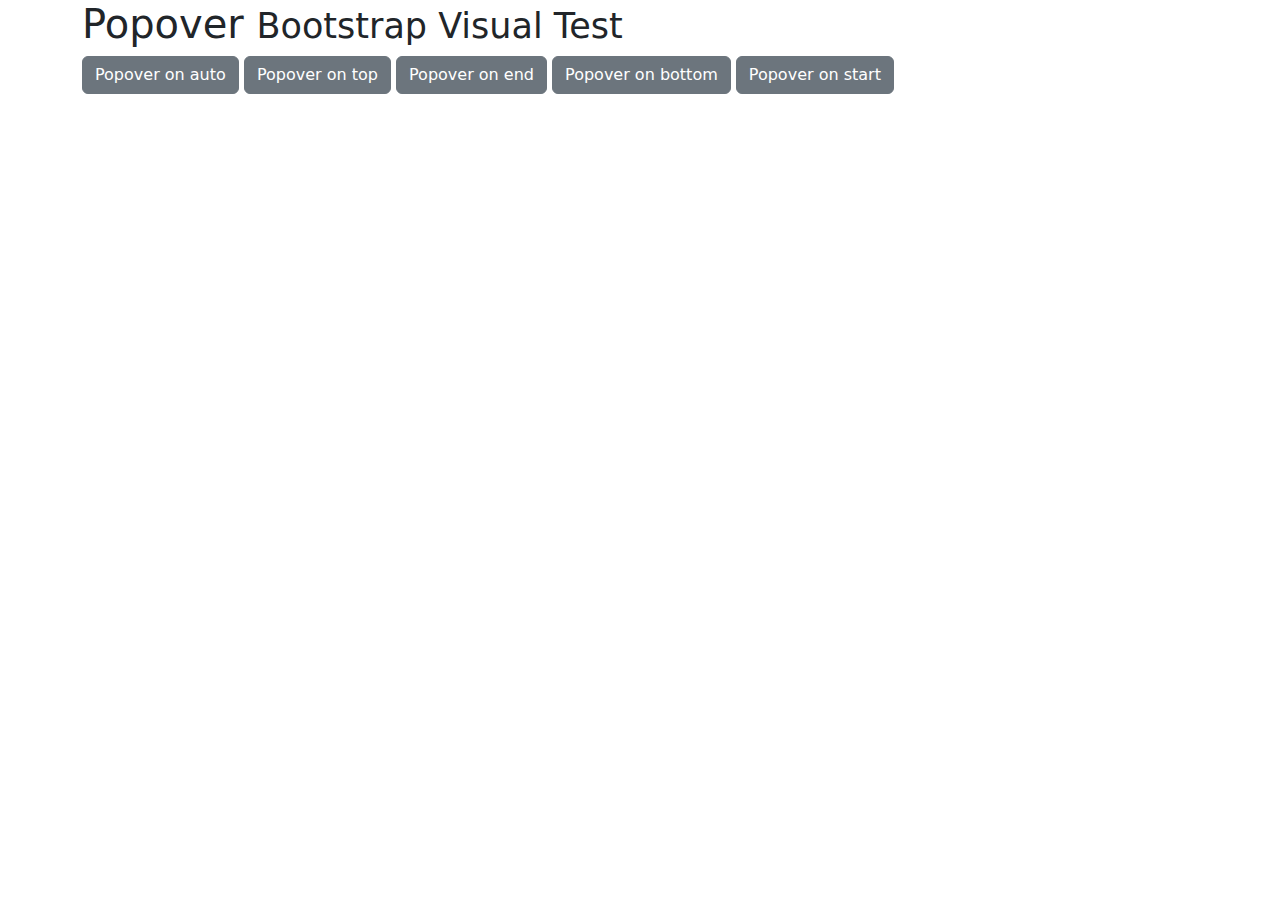
<file: bootstrap-5.3.8/js/tests/visual/popover.html>
<!doctype html>
<html lang="en">
  <head>
    <meta charset="utf-8">
    <meta name="viewport" content="width=device-width, initial-scale=1">
    <link href="../../../dist/css/bootstrap.min.css" rel="stylesheet">
    <title>Popover</title>
  </head>
  <body>
    <div class="container">
      <h1>Popover <small>Bootstrap Visual Test</small></h1>

      <button type="button" class="btn btn-secondary" data-bs-container="body" data-bs-toggle="popover" data-bs-placement="auto" data-bs-content="Vivamus sagittis lacus vel augue laoreet rutrum faucibus.">
        Popover on auto
      </button>

      <button type="button" class="btn btn-secondary" data-bs-container="body" data-bs-toggle="popover" data-bs-placement="top" data-bs-content="Default placement was on top but not enough place">
        Popover on top
      </button>

      <button type="button" class="btn btn-secondary" data-bs-container="body" data-bs-toggle="popover" data-bs-placement="right" data-bs-content="Vivamus sagittis lacus vel augue laoreet rutrum faucibus.">
        Popover on end
      </button>

      <button type="button" class="btn btn-secondary" data-bs-container="body" data-bs-toggle="popover" data-bs-placement="bottom" data-bs-content="Vivamus sagittis lacus vel augue laoreet rutrum faucibus.">
        Popover on bottom
      </button>

      <button type="button" class="btn btn-secondary" data-bs-container="body" data-bs-toggle="popover" data-bs-placement="left" data-bs-content="Vivamus sagittis lacus vel augue laoreet rutrum faucibus.">
        Popover on start
      </button>
    </div>

    <script src="../../../dist/js/bootstrap.bundle.js"></script>
    <script>
      /* global bootstrap: false */

      document.querySelectorAll('[data-bs-toggle="popover"]').forEach(popoverEl => new bootstrap.Popover(popoverEl))
    </script>
  </body>
</html>
</file>
<file: css/global.css>
:root {
  --bodyBG: #f6f6f6;
  --bodyFont: #2b3445;
  --blue: #9fc5ef;
  --blue-button: #1976d2;
  --red-button: #e41d43;

  --icons: #40464d;

  --footer-bg: #212529;

  --white: #fff;
}

body {
  background-color: var(--bodyBG);
  color: var(--bodyFont);
}



.border {
  border: 4px solid red;
}

.flex {
  display: flex;
  align-items: center;
}



* {
  margin: 0;
  padding: 0;
}

@import url("https://fonts.googleapis.com/css2?family=Roboto:wght@100;300;400;500;700&display=swap");

html {
  font-family: system-ui, -apple-system, "Roboto", sans-serif;
  box-sizing: border-box;
  scroll-behavior: smooth;
}

*,
*:before,
*:after {
  box-sizing: inherit;
}

::-webkit-scrollbar {
  width: 0.88rem;
}

::-webkit-scrollbar-track {
  border: 7px solid #292c3b;
  box-shadow: inset 0 0 2.5px 2px rgba(0, 0, 0, 0.5);
  border-radius: 4px;
  background-color: #d4d4d8;
}

::-webkit-scrollbar-thumb {
  background: #999;
  border-radius: 2px;
}

::-webkit-scrollbar-thumb:hover {
  background: #555;
}

html {
  scrollbar-color: #9e4673 #3d4a59;
}

main {
  width: 80%;
  margin-inline: auto;
}

@media (width < 600px) {
  main {
    width: 100%;
  }
}


a,
button {
  all: unset;
  display: inline-block;
  transition: 0.2s;
}

button:active,
a:active {
  scale: 0.9;
}

button:hover,
a:hover {
  cursor: pointer;
}

button:disabled{
  opacity: 0.7;
  cursor: not-allowed;
  scale: 1;
}

li {
  list-style: none;
}


.fa-solid {
  color: var(--icons);
}
</file>
<file: css/header.css>
header.flex {
  justify-content: space-between;
  padding-inline: 10%;
  padding-top: 1.2rem;

  & .links .fa-solid {
    margin-right: 0.3rem;
  }

  & .sign-in {
    margin-inline: 1rem;
  }

  & .sign-in,
  & .register {
    border: 1px solid var(--bodyFont);
    padding: 0.44rem 1rem;
    border-radius: 55px;
    font-size: 0.8rem;
    font-weight: 500;
  }

  & .sign-in:hover,
  & .register:hover,
  & .sign-in:hover .fa-solid,
  & .register:hover .fa-solid {
    background-color: var(--bodyFont);
    color: var(--blue);
  }

  & .cart {
    background-color: var(--bodyFont);
    color: var(--blue);
    font-size: 0.9rem;
    padding: 0.44rem 1.1rem 0.44rem 0.6rem;
    border-radius: 55px;
  }

  & .cart .fa-solid {
    color: var(--blue);
  }

  & .products-number {
    position: absolute;
    right: 0;
    top: -5px;
    font-size: 0.7rem;
    font-weight: bold;

    background-color: rgb(255, 90, 123);
    height: 20px;
    width: 20px;
    color: #fff;

    display: flex;
    align-items: center;
    justify-content: center;

    border-radius: 50%;
  }


  & .fa-bag-shopping {
    font-size: 2rem;
  }
}

@media (width < 600px) {
  header.flex {
    justify-content: center;
    padding-inline: 0;

    .links {
      display: flex;
      flex-wrap: wrap;
      justify-content: center;
      gap: 1rem;
    }

    .logo {
      display: none;
    }
  }
}


header.scroll-down {
  position: fixed;
  right: 0;
  left: 0;
  padding-bottom: 0.5rem;
  background-color: var(--footer-bg);
  color: #fff;
  z-index: 11;

  & .fa-bag-shopping,
  & .fa-user-plus,
  & .fa-right-to-bracket {
    color: white;
  }

  & .logo {
    font-size: 0.8rem;
  }

  & .logo .fa-bag-shopping {
    font-size: 1.66rem;
  }
}
</file>
<file: css/pages/index.css>
div.top-img {
  position: relative;
  height: 100vh;
  background-image: url(../../images/bac.jpg);
  background-position: center;
  background-repeat: no-repeat;
  background-size: cover;
  background-attachment: fixed;
}

@media (width < 1000px) {
  div.top-img {
    background-position: left;
  }
}




section.content {
  font-size: 2rem;
  position: absolute;

  top: 45%;
  transform: translateY(-50%);

  margin-left: 10%;

  & .lifestyle {
    text-transform: uppercase;
    font-size: 1.7rem;
  }

  & .men {
    margin-top: 0.7rem;
    font-weight: bold;
  }

  & .sale {
    margin-block: 0.5rem;
    font-weight: bold;
  }
  & .sale span {
    color: crimson;
    margin-left: 0.8rem;
  }

  & .free-shipping {
    font-size: 1.5rem;
  }

  & button {
    background-color: black;
    color: white;
    margin-top: 0.9rem;
    font-size: 0.9rem;
    border-radius: 3px;
    padding: 0.6rem 1.6rem;
  }
}





main h1.recommended {
  margin: 2.3rem 0 2rem 2%;
}

@media (width < 600px) {
  main h1.recommended {
    margin: 2.3rem 0 2rem 0;
    font-size: 1.4rem;
  }
}

main section.products.flex{
  flex-wrap: wrap;
  justify-content: center;
  gap: 2rem 1.4rem;



  & article.card{
    border-radius: 5px;
    box-shadow: rgba(0, 0, 0, 0.2) 0px 2px 1px -1px, rgba(0, 0, 0, 0.14) 0px 1px 1px 0px, rgba(0, 0, 0, 0.12) 0px 1px 3px 0px;
  transition: 0.2s;
  }


  & article.card:hover{
    scale: 1.01;
  }

  & img {
    border-radius: 5px 5px 0 0;
  }

  & .card .content {
    background-color: #fff;
    border-radius: 0 0 5px 5px;
  }

  & .card .content .title {
    padding-top: 0.7rem;
    padding-inline: 0.4rem;
    text-transform: capitalize;
  }

  & .card .content .description {
    padding-inline: 0.4rem;
    font-size: 0.8rem;
    margin-top: 0.4rem;
    margin-bottom: 0.6rem;
    line-height: 1.1rem;
  }

  & .card .content .price {
    margin-left: 0.88rem;
    font-size: 0.9rem;
    color: rgb(199, 0, 40);
    font-weight: bold;
  }

  & .add-to-cart {
    margin-right: 0.88rem;
    background-color: var(--blue-button);
    color: #fff;
    border-radius: 4px;
    padding: 6px 8px;
    font-size: 0.7rem;
    gap: 0.33rem;
  }

  & .fa-solid {
    color: white;
  }

}
</file>
<file: css/footer.css>
footer{
    text-align: center;
    background-color: var(--footer-bg);
    border-top-left-radius: 8px;
    border-top-right-radius: 8px;

    padding-block: 1rem;
    margin-top: 3rem;
    color: white;
    font-size: 17px;
    
    & span{
        color: #ff7790;
        text-transform: capitalize;
    }
}
</file>
<file: css/pages/cart.css>
header.flex {
  background-color: var(--footer-bg);
  color: var(--white);
  padding-block: 0.6rem;

  & .fa-solid {
    color: var(--white);
  }

  & .logo .fa-solid {
    font-size: 1.5rem;
  }

  & .sign-in:hover,
  & .register:hover {
    border: 1px solid rgb(152, 154, 189);
    padding: 0.5rem 1.1rem;
  }

  & .cart:hover {
    border: 1px solid rgb(152, 154, 189);
    padding: 0.5rem 1.1rem 0.5rem 0.7rem;
  }

  & .logo:hover {
    scale: 0.95;
  }
}

section.cart article.flex {
  background-color: var(--white);
  border-top: 2px solid var(--blue-button);
  margin-top: 1.8rem;

  justify-content: space-between;
  max-width: 450px;
  margin-inline: auto;
  border-radius: 4px;
  font-weight: 500;

  box-shadow: rgba(0, 0, 0, 0.2) 0px 2px 1px -1px,
    rgba(0, 0, 0, 0.14) 0px 1px 1px 0px, rgba(0, 0, 0, 0.12) 0px 1px 3px 0px;

  & .fa-trash-can {
    color: var(--red-button);
    margin-left: 1rem;
  }

  & button.decrease {
    color: var(--blue-button);
    font-size: 1.9rem;
  }

  & .quantity {
    background-color: var(--blue-button);
    color: var(--white);
    font-size: 0.8rem;
    height: 21px;
    width: 21px;
    border-radius: 50%;
    justify-content: center;
    margin-inline: 0.4rem;
  }

  & button.increase {
    color: var(--blue-button);
    font-size: 1.4rem;
  }
}

button.clear {
  background-color: var(--red-button);
  color: var(--white);

  margin-top: 1rem;
  border-radius: 4px;
  padding: 6px 8px;
  font-size: 0.8rem;
}

section.summary {
  background-color: var(--white);
  box-shadow: rgba(0, 0, 0, 0.2) 0px 2px 1px -1px,
    rgba(0, 0, 0, 0.14) 0px 1px 1px 0px, rgba(0, 0, 0, 0.12) 0px 1px 3px 0px;

  width: 233px;
  margin-inline: auto;
  margin-top: 2.5rem;
  border-radius: 4px;

  & h1 {
    font-size: 1.2rem;
    padding-block: 0.5rem;
    border-bottom: 2px solid rgba(0, 0, 0, 0.12);
  }

  & div.flex {
    padding-inline: 0.5rem;
    margin-block: 0.6rem;
    justify-content: space-between;
  }

  & button.checkout {
    width: 100%;
    background-color: var(--blue-button);
    color: var(--white);
    padding-block: 0.6rem;
    font-size: 0.9rem;
    font-weight: 500;
  }

  & a {
    padding-block: 0.5rem;
    color: var(--red-button);
    font-size: 0.9rem;
  }
}
</file>
<file: css/pages/product-details.css>
header.flex {
  background-color: var(--footer-bg);
  color: var(--white);
  padding-block: 0.6rem;

  & .fa-solid {
    color: var(--white);
  }

  & .logo .fa-solid {
    font-size: 1.5rem;
  }

  & .sign-in:hover,
  & .register:hover {
    border: 1px solid rgb(152, 154, 189);
    padding: 0.5rem 1.1rem;
  }

  & .cart:hover {
    border: 1px solid rgb(152, 154, 189);
    padding: 0.5rem 1.1rem 0.5rem 0.7rem;
  }

  & .logo:hover {
    scale: 0.95;
  }
}

main.flex {
  max-width: 800px;
  box-shadow: rgba(0, 0, 0, 0.2) 0px -1px 1px -1px,
    rgba(0, 0, 0, 0.14) 0px 1px 1px 0px, rgba(0, 0, 0, 0.12) 0px 1px 3px 0px;
  border-radius: 0.4rem;
  background-color: var(--white);

  & img {
    width: 40%;
    border-radius: 0.4rem;
  }

  & .price {
    font-size: 1.22rem;
    font-weight: bold;
    color: var(--red-button);
  }

  & .product-details {
    margin-inline: 1.1rem;
  }

  & .description {
    text-align: left;
    margin-block: 1.2rem;
    line-height: 1.44rem;
    text-wrap: balance;
  }

  & .add-to-cart {
    background-color: var(--blue-button);
    color: var(--white);
    border-radius: 4px;
    padding: 6px 8px;
    font-size: 0.9rem;
    gap: 0.33rem;
  }

  & .fa-cart-plus {
    color: var(--white);
  }
}

@media (width < 800px) {
  main.flex {
    flex-wrap: wrap;

    & img {
      margin-inline: auto;
      width: 260px;
    }

    .product-details {
      margin-top: 2.5rem;
      margin-bottom: 1.3rem;
    }
  }
}
</file>
